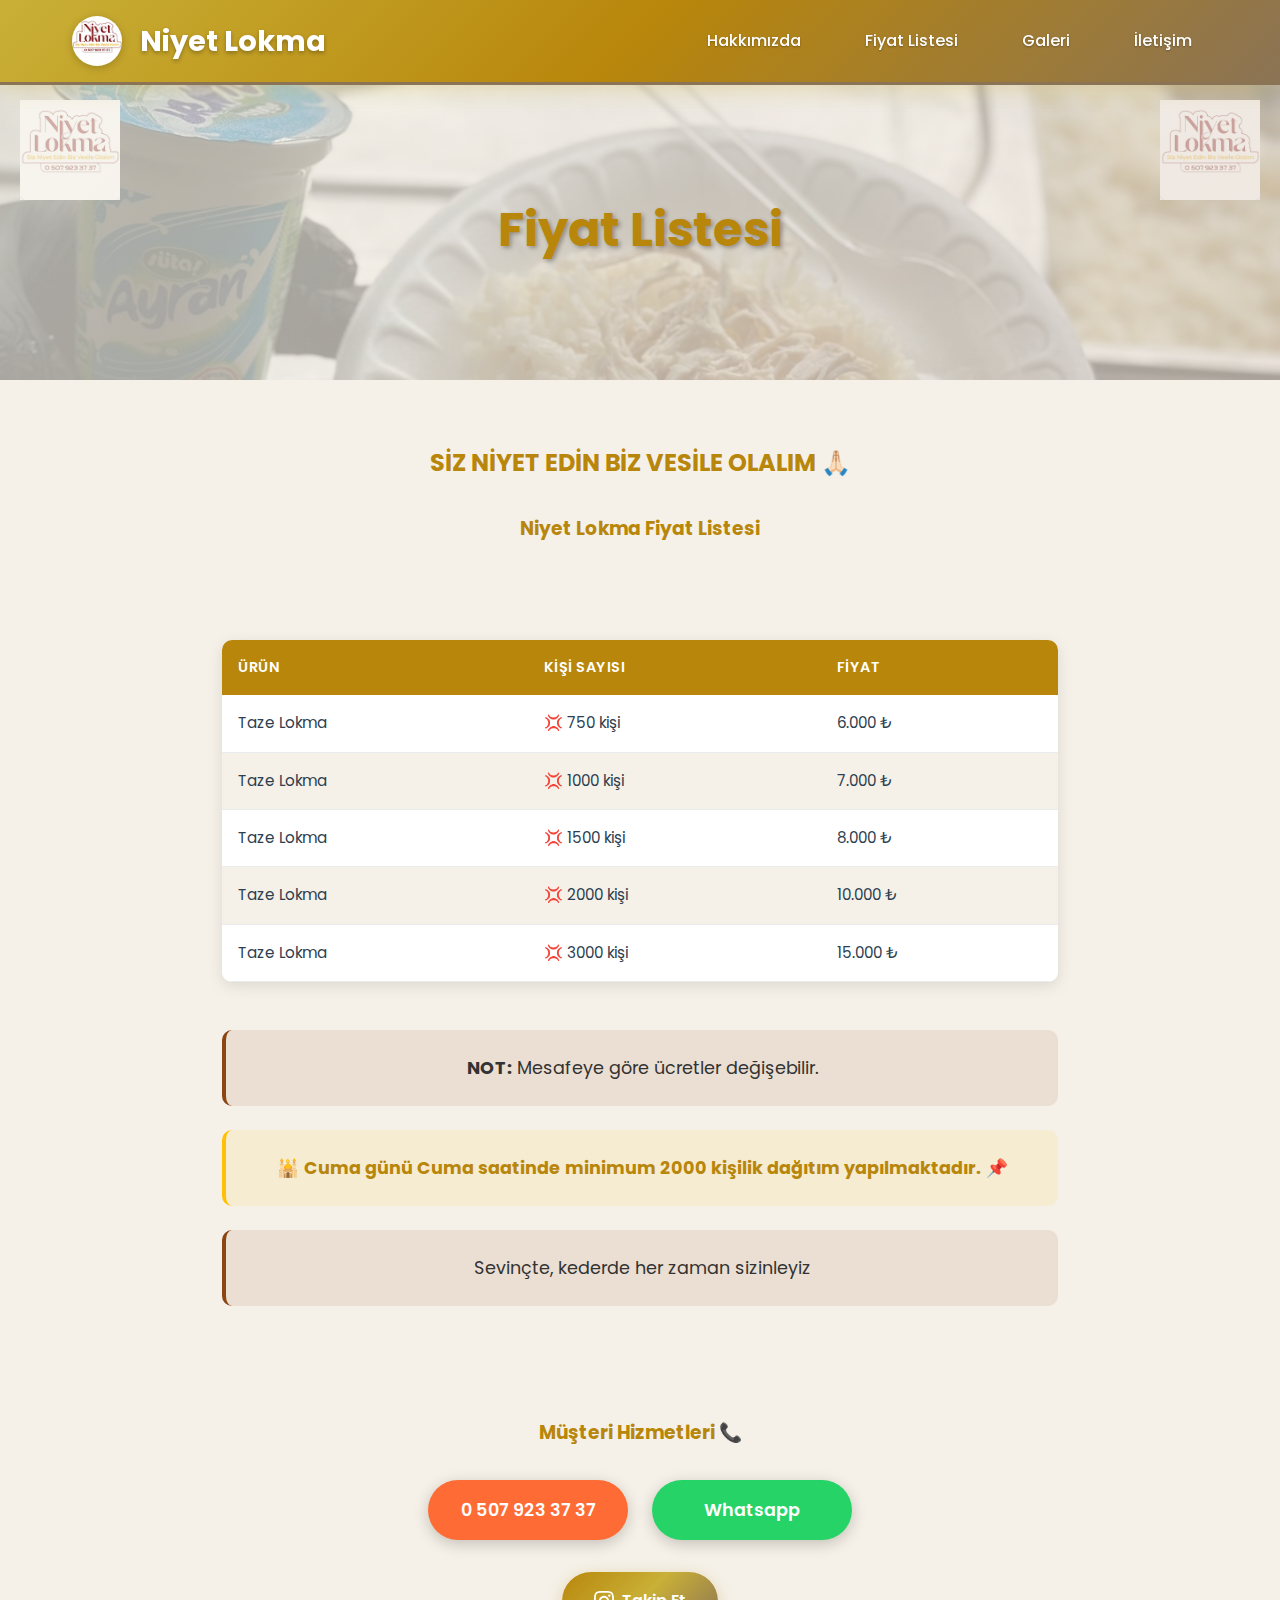
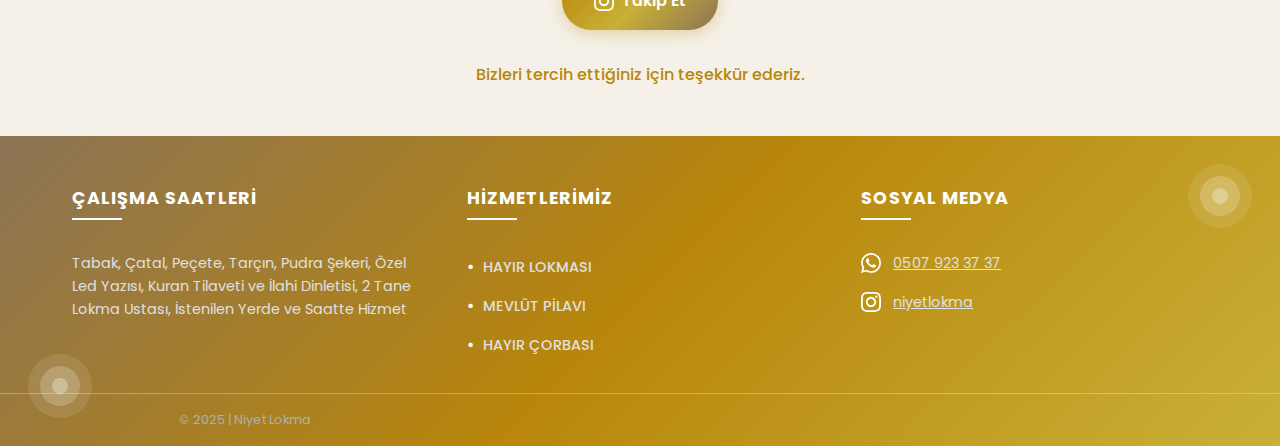
<file: fiyat-listesi.html>
<!DOCTYPE html>
<html lang="tr">
<head>
    <meta charset="UTF-8">
    <meta name="viewport" content="width=device-width, initial-scale=1.0">
    <title>Fiyat Listesi - Niyet Lokma</title>
    <link rel="preconnect" href="https://fonts.googleapis.com">
    <link rel="preconnect" href="https://fonts.gstatic.com" crossorigin>
    <link href="https://fonts.googleapis.com/css2?family=Poppins:wght@300;400;500;600;700&display=swap" rel="stylesheet">
    <link rel="stylesheet" href="styles.css">
</head>
<body>
    <!-- Sticky Navbar -->
    <nav class="navbar">
        <div class="nav-container">
            <div class="nav-brand">
                <a href="index.html">
                    <img src="images/niyet1.png" alt="Niyet Lokma Logo" class="nav-logo">
                    Niyet Lokma
                </a>
            </div>
            <div class="nav-menu" id="nav-menu">
                <a href="hakkimizda.html" class="nav-link">Hakkımızda</a>
                <a href="fiyat-listesi.html" class="nav-link">Fiyat Listesi</a>
                <a href="galeri.html" class="nav-link">Galeri</a>
                <a href="iletisim.html" class="nav-link">İletişim</a>
            </div>
            <div class="hamburger" id="hamburger">
                <span></span>
                <span></span>
                <span></span>
            </div>
        </div>
    </nav>

    <!-- Hero Section -->
    <section class="page-hero">
        <div class="page-hero-background fiyat-bg"></div>
        <div class="page-hero-content">
            <h1 class="page-hero-title">Fiyat Listesi</h1>
        </div>
    </section>

    <!-- Content Section -->
    <section class="content-section">
        <div class="content-container">
            <div class="content-text">
                <h2 style="text-align: center; color: #B8860B; margin-bottom: 2rem;">SİZ NİYET EDİN BİZ VESİLE OLALIM 🙏🏻</h2>
                
                <h3 style="text-align: center; color: #B8860B; margin-bottom: 1rem;">Niyet Lokma Fiyat Listesi</h3>
            </div>
        </div>
    </section>

    <!-- Pricing Tables Section -->
    <section class="pricing-section">
        <div class="pricing-container">
            <!-- Main Pricing Table -->
            <div class="pricing-table-wrapper">
                <div class="table-container">
                    <table class="pricing-table main-table">
                        <thead>
                            <tr>
                                <th>Ürün</th>
                                <th>Kişi Sayısı</th>
                                <th>Fiyat</th>
                            </tr>
                        </thead>
                        <tbody>
                            <tr>
                                <td>Taze Lokma</td>
                                <td>💢 750 kişi</td>
                                <td>6.000 ₺</td>
                            </tr>
                            <tr>
                                <td>Taze Lokma</td>
                                <td>💢 1000 kişi</td>
                                <td>7.000 ₺</td>
                            </tr>
                            <tr>
                                <td>Taze Lokma</td>
                                <td>💢 1500 kişi</td>
                                <td>8.000 ₺</td>
                            </tr>
                            <tr>
                                <td>Taze Lokma</td>
                                <td>💢 2000 kişi</td>
                                <td>10.000 ₺</td>
                            </tr>
                            <tr>
                                <td>Taze Lokma</td>
                                <td>💢 3000 kişi</td>
                                <td>15.000 ₺</td>
                            </tr>
                        </tbody>
                    </table>
                </div>
            </div>

            <!-- Important Notes -->
            <div class="pricing-notes">
                <div class="note-item">
                    <p><strong>NOT:</strong> Mesafeye göre ücretler değişebilir.</p>
                </div>
                
                <div class="note-item cuma-note">
                    <p>🕌 <strong>Cuma günü Cuma saatinde minimum 2000 kişilik dağıtım yapılmaktadır.</strong> 📌</p>
                </div>
                
                <div class="note-item">
                    <p>Sevinçte, kederde her zaman sizinleyiz</p>
                </div>
            </div>
        </div>
    </section>

    <!-- CTA Section -->
    <section class="cta-section">
        <div class="cta-container">
            <div class="cta-content">
                <h3 style="color: #B8860B; text-align: center; margin-bottom: 2rem;">Müşteri Hizmetleri 📞</h3>
                
                <div class="cta-buttons">
                    <a href="tel:+905079233737" class="btn btn-phone">
                        <span class="btn-text">0 507 923 37 37</span>
                    </a>
                    <a href="https://wa.me/905079233737" class="btn btn-whatsapp">
                        <span class="btn-text">Whatsapp</span>
                    </a>
                </div>
                
                <div class="social-links">
                    <a href="https://www.instagram.com/niyetlokma/" target="_blank" class="instagram-btn">
                        <svg width="20" height="20" viewBox="0 0 24 24" fill="currentColor">
                            <path d="M12 2.163c3.204 0 3.584.012 4.85.07 3.252.148 4.771 1.691 4.919 4.919.058 1.265.069 1.645.069 4.849 0 3.205-.012 3.584-.069 4.849-.149 3.225-1.664 4.771-4.919 4.919-1.266.058-1.644.07-4.85.07-3.204 0-3.584-.012-4.849-.07-3.26-.149-4.771-1.699-4.919-4.92-.058-1.265-.07-1.644-.07-4.849 0-3.204.013-3.583.07-4.849.149-3.227 1.664-4.771 4.919-4.919 1.266-.057 1.645-.069 4.849-.069zm0-2.163c-3.259 0-3.667.014-4.947.072-4.358.2-6.78 2.618-6.98 6.98-.059 1.281-.073 1.689-.073 4.948 0 3.259.014 3.668.072 4.948.2 4.358 2.618 6.78 6.98 6.98 1.281.058 1.689.072 4.948.072 3.259 0 3.668-.014 4.948-.072 4.354-.2 6.782-2.618 6.979-6.98.059-1.28.073-1.689.073-4.948 0-3.259-.014-3.667-.072-4.947-.196-4.354-2.617-6.78-6.979-6.98-1.281-.059-1.69-.073-4.949-.073zm0 5.838c-3.403 0-6.162 2.759-6.162 6.162s2.759 6.163 6.162 6.163 6.162-2.759 6.162-6.163c0-3.403-2.759-6.162-6.162-6.162zm0 10.162c-2.209 0-4-1.79-4-4 0-2.209 1.791-4 4-4s4 1.791 4 4c0 2.21-1.791 4-4 4zm6.406-11.845c-.796 0-1.441.645-1.441 1.44s.645 1.44 1.441 1.44c.795 0 1.439-.645 1.439-1.44s-.644-1.44-1.439-1.44z"/>
                        </svg>
                        <span>Takip Et</span>
                    </a>
                </div>
                
                <p style="text-align: center; margin-top: 2rem; color: #B8860B; font-weight: 500;">
                    Bizleri tercih ettiğiniz için teşekkür ederiz.
                </p>
            </div>
        </div>
    </section>

    <!-- Footer -->
    <footer class="footer">
        <div class="footer-container">
            <!-- Sol Sütun: Çalışma Saatleri -->
            <div class="footer-column">
                <h3 class="footer-title">ÇALIŞMA SAATLERİ</h3>
                <p class="footer-text">
                    Tabak, Çatal, Peçete, Tarçın, Pudra Şekeri, Özel Led Yazısı, Kuran Tilaveti ve İlahi Dinletisi, 2 Tane Lokma Ustası, İstenilen Yerde ve Saatte Hizmet
                </p>
            </div>
            
            <!-- Orta Sütun: Hizmetlerimiz -->
            <div class="footer-column">
                <h3 class="footer-title">HİZMETLERİMİZ</h3>
                <ul class="footer-services">
                    <li>HAYIR LOKMASI</li>
                    <li>MEVLÜT PİLAVI</li>
                    <li>HAYIR ÇORBASI</li>
                </ul>
            </div>
            
            <!-- Sağ Sütun: Sosyal Medya -->
            <div class="footer-column">
                <h3 class="footer-title">SOSYAL MEDYA</h3>
                <div class="social-contact">
                    <a href="https://wa.me/905079233737" target="_blank" class="social-item">
                        <svg width="20" height="20" viewBox="0 0 24 24" fill="currentColor">
                            <path d="M17.472 14.382c-.297-.149-1.758-.867-2.03-.967-.273-.099-.471-.148-.67.15-.197.297-.767.966-.94 1.164-.173.199-.347.223-.644.075-.297-.15-1.255-.463-2.39-1.475-.883-.788-1.48-1.761-1.653-2.059-.173-.297-.018-.458.13-.606.134-.133.298-.347.446-.52.149-.174.198-.298.298-.497.099-.198.05-.371-.025-.52-.075-.149-.669-1.612-.916-2.207-.242-.579-.487-.5-.669-.51-.173-.008-.371-.01-.57-.01-.198 0-.52.074-.792.372-.272.297-1.04 1.016-1.04 2.479 0 1.462 1.065 2.875 1.213 3.074.149.198 2.096 3.2 5.077 4.487.709.306 1.262.489 1.694.625.712.227 1.36.195 1.871.118.571-.085 1.758-.719 2.006-1.413.248-.694.248-1.289.173-1.413-.074-.124-.272-.198-.57-.347m-5.421 7.403h-.004a9.87 9.87 0 01-5.031-1.378l-.361-.214-3.741.982.998-3.648-.235-.374a9.86 9.86 0 01-1.51-5.26c.001-5.45 4.436-9.884 9.888-9.884 2.64 0 5.122 1.03 6.988 2.898a9.825 9.825 0 012.893 6.994c-.003 5.45-4.437 9.884-9.885 9.884m8.413-18.297A11.815 11.815 0 0012.05 0C5.495 0 .16 5.335.157 11.892c0 2.096.547 4.142 1.588 5.945L.057 24l6.305-1.654a11.882 11.882 0 005.683 1.448h.005c6.554 0 11.89-5.335 11.893-11.893A11.821 11.821 0 0020.885 3.488"/>
                        </svg>
                        <span>0507 923 37 37</span>
                    </a>
                    <a href="https://www.instagram.com/niyetlokma/" target="_blank" class="social-item">
                        <svg width="20" height="20" viewBox="0 0 24 24" fill="currentColor">
                            <path d="M12 2.163c3.204 0 3.584.012 4.85.07 3.252.148 4.771 1.691 4.919 4.919.058 1.265.069 1.645.069 4.849 0 3.205-.012 3.584-.069 4.849-.149 3.225-1.664 4.771-4.919 4.919-1.266.058-1.644.07-4.85.07-3.204 0-3.584-.012-4.849-.07-3.26-.149-4.771-1.699-4.919-4.92-.058-1.265-.07-1.644-.07-4.849 0-3.204.013-3.583.07-4.849.149-3.227 1.664-4.771 4.919-4.919 1.266-.057 1.645-.069 4.849-.069zm0-2.163c-3.259 0-3.667.014-4.947.072-4.358.2-6.78 2.618-6.98 6.98-.059 1.281-.073 1.689-.073 4.948 0 3.259.014 3.668.072 4.948.2 4.358 2.618 6.78 6.98 6.98 1.281.058 1.689.072 4.948.072 3.259 0 3.668-.014 4.948-.072 4.354-.2 6.782-2.618 6.979-6.98.059-1.28.073-1.689.073-4.948 0-3.259-.014-3.667-.072-4.947-.196-4.354-2.617-6.78-6.979-6.98-1.281-.059-1.69-.073-4.949-.073zm0 5.838c-3.403 0-6.162 2.759-6.162 6.162s2.759 6.163 6.162 6.163 6.162-2.759 6.162-6.163c0-3.403-2.759-6.162-6.162-6.162zm0 10.162c-2.209 0-4-1.79-4-4 0-2.209 1.791-4 4-4s4 1.791 4 4c0 2.21-1.791 4-4 4zm6.406-11.845c-.796 0-1.441.645-1.441 1.44s.645 1.44 1.441 1.44c.795 0 1.439-.645 1.439-1.44s-.644-1.44-1.439-1.44z"/>
                        </svg>
                        <span>niyetlokma</span>
                    </a>
                </div>
            </div>
        </div>
        
        <!-- Alt Kısım: Copyright -->
        <div class="footer-bottom">
            <div class="footer-container">
                <p class="copyright">© 2025 | Niyet Lokma</p>
            </div>
        </div>
        
        <!-- Dekoratif Lokma Resimleri -->
        <div class="footer-decoration">
            <div class="lokma-decoration lokma-left"></div>
            <div class="lokma-decoration lokma-right"></div>
        </div>
    </footer>

    <script src="config.js"></script>
    <script src="main.js"></script>
</body>
</html>
</file>
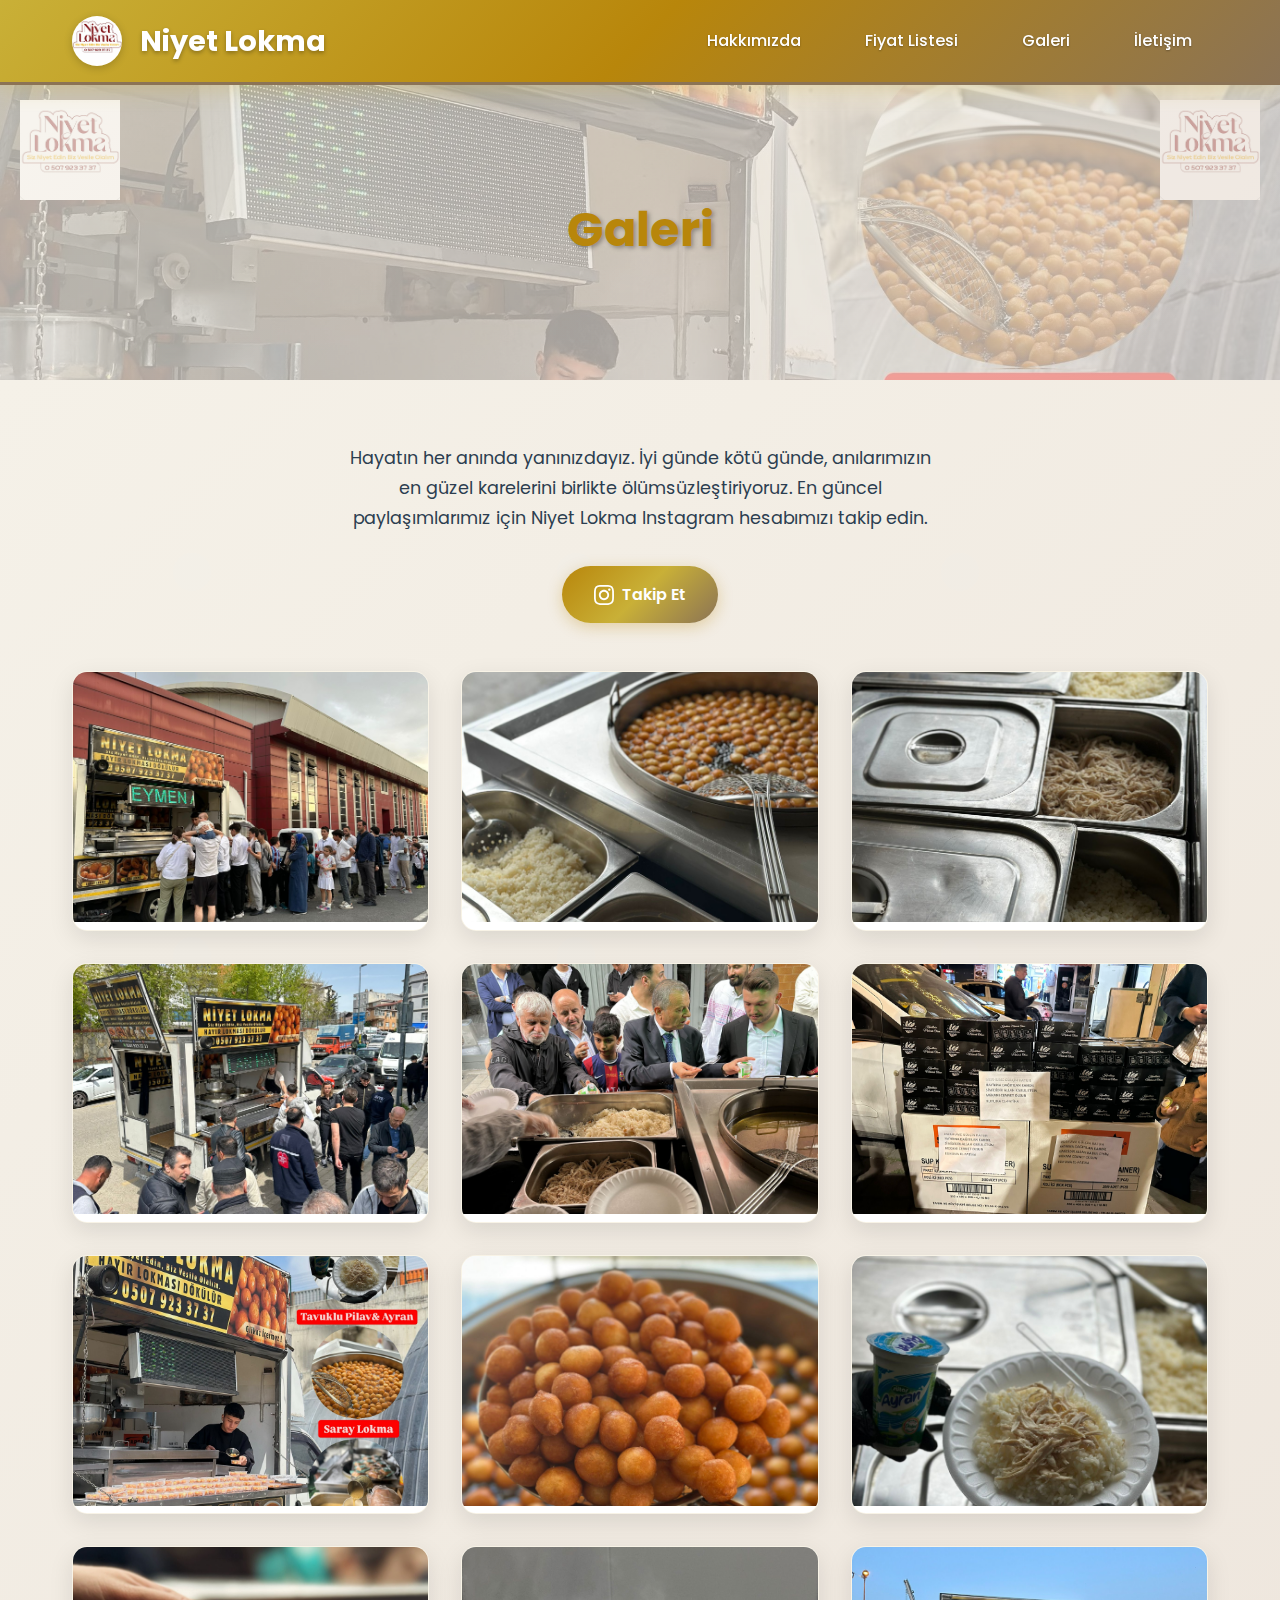
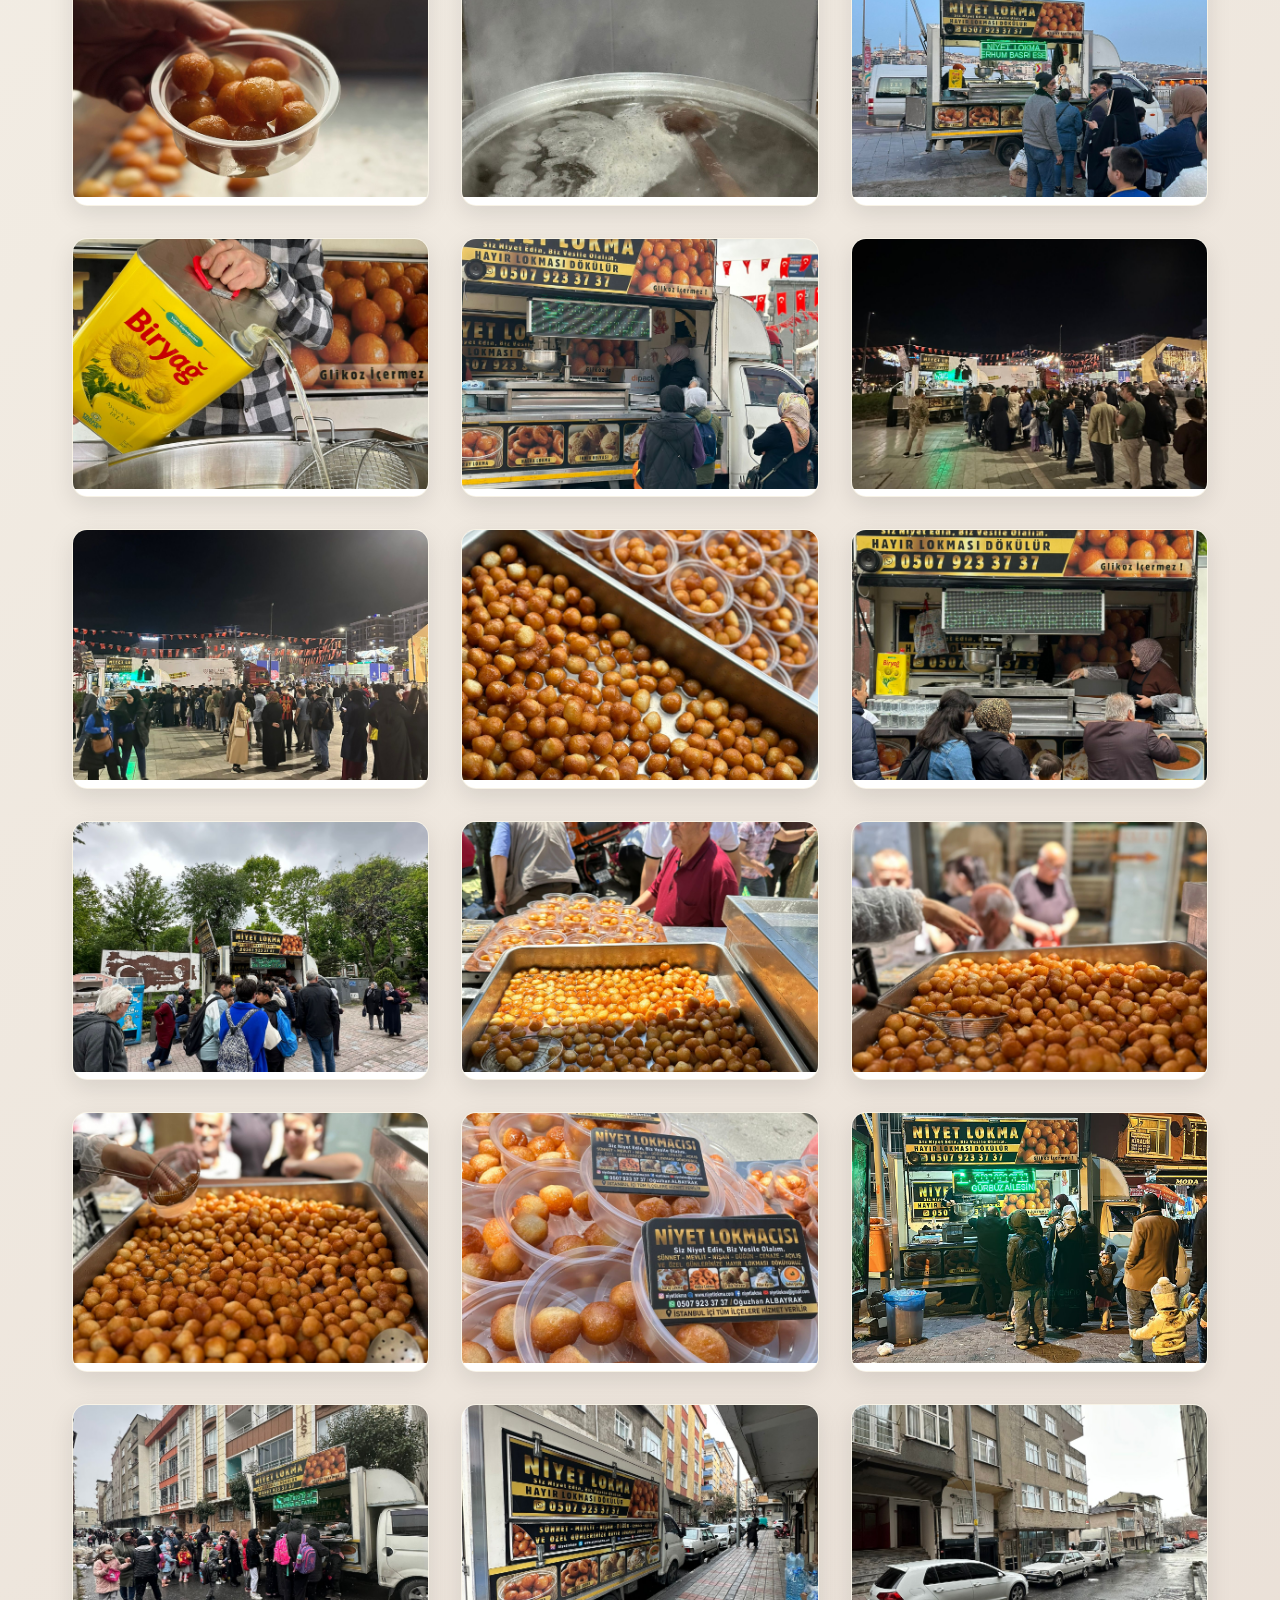
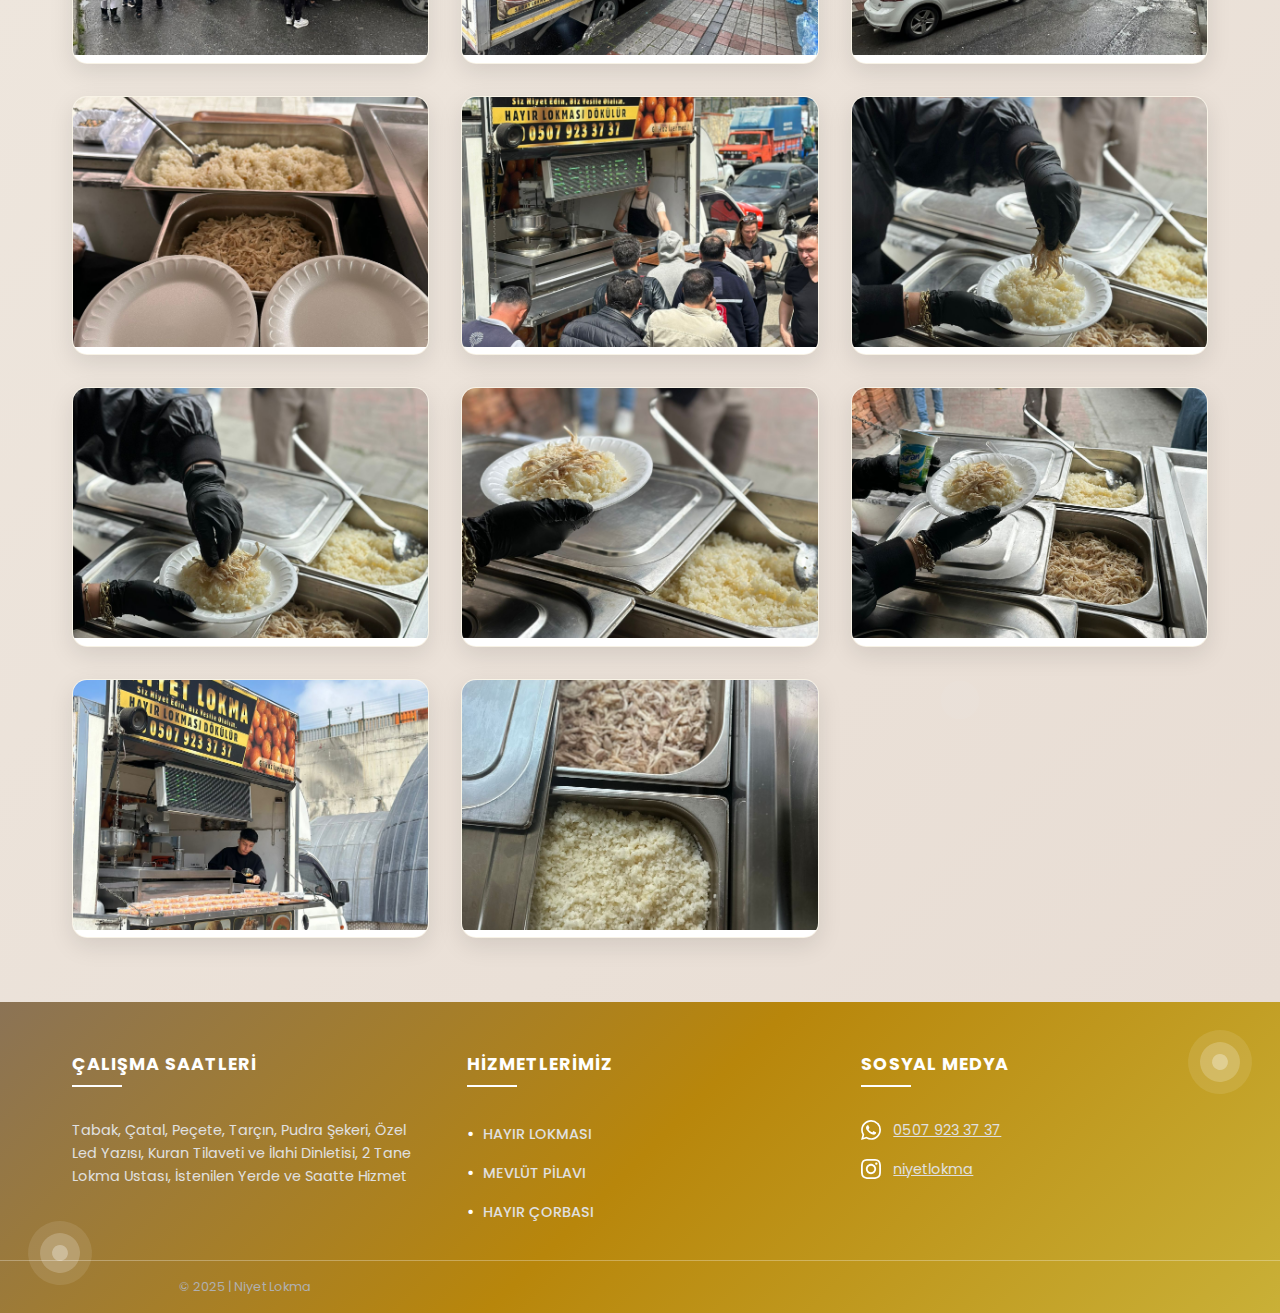
<file: galeri.html>
<!DOCTYPE html>
<html lang="tr">
<head>
    <meta charset="UTF-8">
    <meta name="viewport" content="width=device-width, initial-scale=1.0">
    <title>Galeri - Niyet Lokma</title>
    <link rel="preconnect" href="https://fonts.googleapis.com">
    <link rel="preconnect" href="https://fonts.gstatic.com" crossorigin>
    <link href="https://fonts.googleapis.com/css2?family=Poppins:wght@300;400;500;600;700&display=swap" rel="stylesheet">
    <link rel="stylesheet" href="styles.css">
</head>
<body>
    <!-- Sticky Navbar -->
    <nav class="navbar">
        <div class="nav-container">
            <div class="nav-brand">
                <a href="index.html">
                    <img src="images/niyet1.png" alt="Niyet Lokma Logo" class="nav-logo">
                    Niyet Lokma
                </a>
            </div>
            <div class="nav-menu" id="nav-menu">
                <a href="hakkimizda.html" class="nav-link">Hakkımızda</a>
                <a href="fiyat-listesi.html" class="nav-link">Fiyat Listesi</a>
                <a href="galeri.html" class="nav-link">Galeri</a>
                <a href="iletisim.html" class="nav-link">İletişim</a>
            </div>
            <div class="hamburger" id="hamburger">
                <span></span>
                <span></span>
                <span></span>
            </div>
        </div>
    </nav>

    <!-- Page Hero Section -->
    <section class="page-hero">
        <div class="page-hero-background galeri-bg"></div>
        <div class="page-hero-content">
            <h1 class="page-hero-title">Galeri</h1>
        </div>
    </section>

    <!-- Gallery Section -->
    <section class="gallery-section">
        <div class="gallery-container">
            <div class="gallery-intro">
                <p class="gallery-description">
                    Hayatın her anında yanınızdayız. İyi günde kötü günde, anılarımızın en güzel karelerini birlikte ölümsüzleştiriyoruz. En güncel paylaşımlarımız için Niyet Lokma Instagram hesabımızı takip edin.
                </p>
                <a href="https://www.instagram.com/niyetlokma/" target="_blank" class="instagram-btn">
                    <svg width="20" height="20" viewBox="0 0 24 24" fill="currentColor">
                        <path d="M12 2.163c3.204 0 3.584.012 4.85.07 3.252.148 4.771 1.691 4.919 4.919.058 1.265.069 1.645.069 4.849 0 3.205-.012 3.584-.069 4.849-.149 3.225-1.664 4.771-4.919 4.919-1.266.058-1.644.07-4.85.07-3.204 0-3.584-.012-4.849-.07-3.26-.149-4.771-1.699-4.919-4.92-.058-1.265-.07-1.644-.07-4.849 0-3.204.013-3.583.07-4.849.149-3.227 1.664-4.771 4.919-4.919 1.266-.057 1.645-.069 4.849-.069zm0-2.163c-3.259 0-3.667.014-4.947.072-4.358.2-6.78 2.618-6.98 6.98-.059 1.281-.073 1.689-.073 4.948 0 3.259.014 3.668.072 4.948.2 4.358 2.618 6.78 6.98 6.98 1.281.058 1.689.072 4.948.072 3.259 0 3.668-.014 4.948-.072 4.354-.2 6.782-2.618 6.979-6.98.059-1.28.073-1.689.073-4.948 0-3.259-.014-3.667-.072-4.947-.196-4.354-2.617-6.78-6.979-6.98-1.281-.059-1.69-.073-4.949-.073zm0 5.838c-3.403 0-6.162 2.759-6.162 6.162s2.759 6.163 6.162 6.163 6.162-2.759 6.162-6.163c0-3.403-2.759-6.162-6.162-6.162zm0 10.162c-2.209 0-4-1.79-4-4 0-2.209 1.791-4 4-4s4 1.791 4 4c0 2.21-1.791 4-4 4zm6.406-11.845c-.796 0-1.441.645-1.441 1.44s.645 1.44 1.441 1.44c.795 0 1.439-.645 1.439-1.44s-.644-1.44-1.439-1.44z"/>
                    </svg>
                    <span>Takip Et</span>
                </a>
            </div>

            <div class="gallery-grid">
                <div class="gallery-item">
                    <img src="images/aa1.jpg" alt="Niyet Lokma" class="gallery-image">
                    <div class="gallery-overlay">
                        <div class="gallery-info">
                            <h3>Hayır Lokması</h3>
                            <p>Taze ve lezzetli lokmalarımız</p>
                        </div>
                    </div>
                </div>

                <div class="gallery-item">
                    <img src="images/IMG-20250823-WA0035.jpg" alt="Niyet Lokma" class="gallery-image">
                    <div class="gallery-overlay">
                        <div class="gallery-info">
                            <h3>Hizmetlerimiz</h3>
                            <p>Kaliteli hizmet anlayışımız</p>
                        </div>
                    </div>
                </div>

                <div class="gallery-item">
                    <img src="images/IMG-20250823-WA0037.jpg" alt="Niyet Lokma" class="gallery-image">
                    <div class="gallery-overlay">
                        <div class="gallery-info">
                            <h3>Üretim</h3>
                            <p>Hijyenik koşullarda üretim</p>
                        </div>
                    </div>
                </div>

                <div class="gallery-item">
                    <img src="images/IMG-20250823-WA0038.jpg" alt="Niyet Lokma" class="gallery-image">
                    <div class="gallery-overlay">
                        <div class="gallery-info">
                            <h3>Müşteri Memnuniyeti</h3>
                            <p>45 yıllık tecrübemiz</p>
                        </div>
                    </div>
                </div>

                <div class="gallery-item">
                    <img src="images/IMG-20250823-WA0039.jpg" alt="Niyet Lokma" class="gallery-image">
                    <div class="gallery-overlay">
                        <div class="gallery-info">
                            <h3>Kalite</h3>
                            <p>ISO sertifikalarımızla kalite</p>
                        </div>
                    </div>
                </div>

                <div class="gallery-item">
                    <img src="images/IMG-20250823-WA0040.jpg" alt="Niyet Lokma" class="gallery-image">
                    <div class="gallery-overlay">
                        <div class="gallery-info">
                            <h3>Dağıtım</h3>
                            <p>İstanbul genelinde hizmet</p>
                        </div>
                    </div>
                </div>

                <div class="gallery-item">
                    <img src="images/lokma.jpg" alt="Niyet Lokma" class="gallery-image">
                    <div class="gallery-overlay">
                        <div class="gallery-info">
                            <h3>Geleneksel Lezzet</h3>
                            <p>Geleneksel tariflerimiz</p>
                        </div>
                    </div>
                </div>

                <div class="gallery-item">
                    <img src="images/lokmaaa.jpg" alt="Niyet Lokma" class="gallery-image">
                    <div class="gallery-overlay">
                        <div class="gallery-info">
                            <h3>Hayır İşleri</h3>
                            <p>Hayır amaçlı dağıtımlar</p>
                        </div>
                    </div>
                </div>

                <div class="gallery-item">
                    <img src="images/tavukpilavvv.jpg" alt="Niyet Lokma" class="gallery-image">
                    <div class="gallery-overlay">
                        <div class="gallery-info">
                            <h3>Mevlüt Pilavı</h3>
                            <p>Özel günlerin lezzeti</p>
                        </div>
                    </div>
                </div>

                <div class="gallery-item">
                    <img src="images/IMG-20250916-WA0044.jpg" alt="Niyet Lokma" class="gallery-image">
                    <div class="gallery-overlay">
                        <div class="gallery-info">
                            <h3>Hizmet Kalitemiz</h3>
                            <p>Profesyonel ekibimizle</p>
                        </div>
                    </div>
                </div>

                <div class="gallery-item">
                    <img src="images/IMG-20250916-WA0045.jpg" alt="Niyet Lokma" class="gallery-image">
                    <div class="gallery-overlay">
                        <div class="gallery-info">
                            <h3>Lezzetli Lokmalar</h3>
                            <p>Taze ve sıcak servis</p>
                        </div>
                    </div>
                </div>

                <div class="gallery-item">
                    <img src="images/IMG-20250916-WA0054.jpg" alt="Niyet Lokma" class="gallery-image">
                    <div class="gallery-overlay">
                        <div class="gallery-info">
                            <h3>Hijyenik Üretim</h3>
                            <p>En yüksek hijyen standartları</p>
                        </div>
                    </div>
                </div>

                <div class="gallery-item">
                    <img src="images/IMG-20250916-WA0055.jpg" alt="Niyet Lokma" class="gallery-image">
                    <div class="gallery-overlay">
                        <div class="gallery-info">
                            <h3>Müşteri Memnuniyeti</h3>
                            <p>Mutlu müşterilerimiz</p>
                        </div>
                    </div>
                </div>

                <div class="gallery-item">
                    <img src="images/IMG-20250916-WA0056.jpg" alt="Niyet Lokma" class="gallery-image">
                    <div class="gallery-overlay">
                        <div class="gallery-info">
                            <h3>Kaliteli Hizmet</h3>
                            <p>45 yıllık deneyim</p>
                        </div>
                    </div>
                </div>

                <div class="gallery-item">
                    <img src="images/IMG-20250916-WA0059.jpg" alt="Niyet Lokma" class="gallery-image">
                    <div class="gallery-overlay">
                        <div class="gallery-info">
                            <h3>Dağıtım Hizmetleri</h3>
                            <p>İstanbul'un her noktasında</p>
                        </div>
                    </div>
                </div>

                <div class="gallery-item">
                    <img src="images/IMG-20250916-WA0061.jpg" alt="Niyet Lokma" class="gallery-image">
                    <div class="gallery-overlay">
                        <div class="gallery-info">
                            <h3>Geleneksel Lezzet</h3>
                            <p>Nesilden nesile aktarılan tarifler</p>
                        </div>
                    </div>
                </div>

                <div class="gallery-item">
                    <img src="images/IMG-20250916-WA0064.jpg" alt="Niyet Lokma" class="gallery-image">
                    <div class="gallery-overlay">
                        <div class="gallery-info">
                            <h3>Özel Etkinlikler</h3>
                            <p>Her türlü etkinlik için</p>
                        </div>
                    </div>
                </div>

                <div class="gallery-item">
                    <img src="images/IMG-20250916-WA0065.jpg" alt="Niyet Lokma" class="gallery-image">
                    <div class="gallery-overlay">
                        <div class="gallery-info">
                            <h3>Hayır İşleri</h3>
                            <p>Hayır amaçlı dağıtımlar</p>
                        </div>
                    </div>
                </div>

                <div class="gallery-item">
                    <img src="images/IMG-20250916-WA0066.jpg" alt="Niyet Lokma" class="gallery-image">
                    <div class="gallery-overlay">
                        <div class="gallery-info">
                            <h3>Mobil Hizmet</h3>
                            <p>Özel donanımlı araçlarımız</p>
                        </div>
                    </div>
                </div>

                <div class="gallery-item">
                    <img src="images/IMG-20250916-WA0067.jpg" alt="Niyet Lokma" class="gallery-image">
                    <div class="gallery-overlay">
                        <div class="gallery-info">
                            <h3>Profesyonel Ekip</h3>
                            <p>Deneyimli personelimiz</p>
                        </div>
                    </div>
                </div>

                <div class="gallery-item">
                    <img src="images/IMG-20250916-WA0069.jpg" alt="Niyet Lokma" class="gallery-image">
                    <div class="gallery-overlay">
                        <div class="gallery-info">
                            <h3>Taze Ürünler</h3>
                            <p>Günlük taze üretim</p>
                        </div>
                    </div>
                </div>

                <div class="gallery-item">
                    <img src="images/IMG-20250916-WA0070.jpg" alt="Niyet Lokma" class="gallery-image">
                    <div class="gallery-overlay">
                        <div class="gallery-info">
                            <h3>Müşteri Odaklı</h3>
                            <p>Müşteri memnuniyeti önceliğimiz</p>
                        </div>
                    </div>
                </div>

                <div class="gallery-item">
                    <img src="images/IMG-20250916-WA0071.jpg" alt="Niyet Lokma" class="gallery-image">
                    <div class="gallery-overlay">
                        <div class="gallery-info">
                            <h3>Kalite Standartları</h3>
                            <p>En yüksek kalite kontrolü</p>
                        </div>
                    </div>
                </div>

                <div class="gallery-item">
                    <img src="images/IMG-20250916-WA0091.jpg" alt="Niyet Lokma" class="gallery-image">
                    <div class="gallery-overlay">
                        <div class="gallery-info">
                            <h3>Hizmet Çeşitliliği</h3>
                            <p>Geniş hizmet yelpazesi</p>
                        </div>
                    </div>
                </div>

                <div class="gallery-item">
                    <img src="images/IMG-20250916-WA0096.jpg" alt="Niyet Lokma" class="gallery-image">
                    <div class="gallery-overlay">
                        <div class="gallery-info">
                            <h3>Güvenilir Hizmet</h3>
                            <p>Güvenilir ve kaliteli</p>
                        </div>
                    </div>
                </div>

                <div class="gallery-item">
                    <img src="images/IMG-20250916-WA0097.jpg" alt="Niyet Lokma" class="gallery-image">
                    <div class="gallery-overlay">
                        <div class="gallery-info">
                            <h3>Özel Günler</h3>
                            <p>Özel günlerin vazgeçilmezi</p>
                        </div>
                    </div>
                </div>

                <div class="gallery-item">
                    <img src="images/IMG-20250916-WA0098.jpg" alt="Niyet Lokma" class="gallery-image">
                    <div class="gallery-overlay">
                        <div class="gallery-info">
                            <h3>Lezzet Garantisi</h3>
                            <p>Lezzet garantili ürünler</p>
                        </div>
                    </div>
                </div>

                <div class="gallery-item">
                    <img src="images/IMG-20250916-WA0099.jpg" alt="Niyet Lokma" class="gallery-image">
                    <div class="gallery-overlay">
                        <div class="gallery-info">
                            <h3>Hijyen Odaklı</h3>
                            <p>Hijyen odaklı üretim</p>
                        </div>
                    </div>
                </div>

                <div class="gallery-item">
                    <img src="images/IMG-20250916-WA0100.jpg" alt="Niyet Lokma" class="gallery-image">
                    <div class="gallery-overlay">
                        <div class="gallery-info">
                            <h3>Müşteri Hizmetleri</h3>
                            <p>7/24 müşteri desteği</p>
                        </div>
                    </div>
                </div>

                <div class="gallery-item">
                    <img src="images/IMG-20250916-WA0102.jpg" alt="Niyet Lokma" class="gallery-image">
                    <div class="gallery-overlay">
                        <div class="gallery-info">
                            <h3>Modern Ekipmanlar</h3>
                            <p>Son teknoloji ekipmanlar</p>
                        </div>
                    </div>
                </div>

                <div class="gallery-item">
                    <img src="images/IMG-20250916-WA0103.jpg" alt="Niyet Lokma" class="gallery-image">
                    <div class="gallery-overlay">
                        <div class="gallery-info">
                            <h3>Kaliteli Malzemeler</h3>
                            <p>En kaliteli malzemeler</p>
                        </div>
                    </div>
                </div>

                <div class="gallery-item">
                    <img src="images/IMG-20250916-WA0104.jpg" alt="Niyet Lokma" class="gallery-image">
                    <div class="gallery-overlay">
                        <div class="gallery-info">
                            <h3>Hızlı Servis</h3>
                            <p>Hızlı ve güvenilir servis</p>
                        </div>
                    </div>
                </div>

                <div class="gallery-item">
                    <img src="images/IMG-20250916-WA0106.jpg" alt="Niyet Lokma" class="gallery-image">
                    <div class="gallery-overlay">
                        <div class="gallery-info">
                            <h3>Deneyimli Ustalar</h3>
                            <p>Usta ellerden çıkan lezzet</p>
                        </div>
                    </div>
                </div>

                <div class="gallery-item">
                    <img src="images/IMG-20250916-WA0107.jpg" alt="Niyet Lokma" class="gallery-image">
                    <div class="gallery-overlay">
                        <div class="gallery-info">
                            <h3>Müşteri Memnuniyeti</h3>
                            <p>%99 müşteri memnuniyeti</p>
                        </div>
                    </div>
                </div>

                <div class="gallery-item">
                    <img src="images/IMG-20250928-WA0024.jpg" alt="Niyet Lokma" class="gallery-image">
                    <div class="gallery-overlay">
                        <div class="gallery-info">
                            <h3>Güncel Çalışmalar</h3>
                            <p>En güncel hizmetlerimiz</p>
                        </div>
                    </div>
                </div>
            </div>
        </div>
    </section>

    <!-- Footer -->
    <footer class="footer">
        <div class="footer-container">
            <!-- Sol Sütun: Çalışma Saatleri -->
            <div class="footer-column">
                <h3 class="footer-title">ÇALIŞMA SAATLERİ</h3>
                <p class="footer-text">
                    Tabak, Çatal, Peçete, Tarçın, Pudra Şekeri, Özel Led Yazısı, Kuran Tilaveti ve İlahi Dinletisi, 2 Tane Lokma Ustası, İstenilen Yerde ve Saatte Hizmet
                </p>
            </div>
            
            <!-- Orta Sütun: Hizmetlerimiz -->
            <div class="footer-column">
                <h3 class="footer-title">HİZMETLERİMİZ</h3>
                <ul class="footer-services">
                    <li>HAYIR LOKMASI</li>
                    <li>MEVLÜT PİLAVI</li>
                    <li>HAYIR ÇORBASI</li>
                </ul>
            </div>
            
            <!-- Sağ Sütun: Sosyal Medya -->
            <div class="footer-column">
                <h3 class="footer-title">SOSYAL MEDYA</h3>
                <div class="social-contact">
                    <a href="https://wa.me/905079233737" target="_blank" class="social-item">
                        <svg width="20" height="20" viewBox="0 0 24 24" fill="currentColor">
                            <path d="M17.472 14.382c-.297-.149-1.758-.867-2.03-.967-.273-.099-.471-.148-.67.15-.197.297-.767.966-.94 1.164-.173.199-.347.223-.644.075-.297-.15-1.255-.463-2.39-1.475-.883-.788-1.48-1.761-1.653-2.059-.173-.297-.018-.458.13-.606.134-.133.298-.347.446-.52.149-.174.198-.298.298-.497.099-.198.05-.371-.025-.52-.075-.149-.669-1.612-.916-2.207-.242-.579-.487-.5-.669-.51-.173-.008-.371-.01-.57-.01-.198 0-.52.074-.792.372-.272.297-1.04 1.016-1.04 2.479 0 1.462 1.065 2.875 1.213 3.074.149.198 2.096 3.2 5.077 4.487.709.306 1.262.489 1.694.625.712.227 1.36.195 1.871.118.571-.085 1.758-.719 2.006-1.413.248-.694.248-1.289.173-1.413-.074-.124-.272-.198-.57-.347m-5.421 7.403h-.004a9.87 9.87 0 01-5.031-1.378l-.361-.214-3.741.982.998-3.648-.235-.374a9.86 9.86 0 01-1.51-5.26c.001-5.45 4.436-9.884 9.888-9.884 2.64 0 5.122 1.03 6.988 2.898a9.825 9.825 0 012.893 6.994c-.003 5.45-4.437 9.884-9.885 9.884m8.413-18.297A11.815 11.815 0 0012.05 0C5.495 0 .16 5.335.157 11.892c0 2.096.547 4.142 1.588 5.945L.057 24l6.305-1.654a11.882 11.882 0 005.683 1.448h.005c6.554 0 11.89-5.335 11.893-11.893A11.821 11.821 0 0020.885 3.488"/>
                        </svg>
                        <span>0507 923 37 37</span>
                    </a>
                    <a href="https://www.instagram.com/niyetlokma/" target="_blank" class="social-item">
                        <svg width="20" height="20" viewBox="0 0 24 24" fill="currentColor">
                            <path d="M12 2.163c3.204 0 3.584.012 4.85.07 3.252.148 4.771 1.691 4.919 4.919.058 1.265.069 1.645.069 4.849 0 3.205-.012 3.584-.069 4.849-.149 3.225-1.664 4.771-4.919 4.919-1.266.058-1.644.07-4.85.07-3.204 0-3.584-.012-4.849-.07-3.26-.149-4.771-1.699-4.919-4.92-.058-1.265-.07-1.644-.07-4.849 0-3.204.013-3.583.07-4.849.149-3.227 1.664-4.771 4.919-4.919 1.266-.057 1.645-.069 4.849-.069zm0-2.163c-3.259 0-3.667.014-4.947.072-4.358.2-6.78 2.618-6.98 6.98-.059 1.281-.073 1.689-.073 4.948 0 3.259.014 3.668.072 4.948.2 4.358 2.618 6.78 6.98 6.98 1.281.058 1.689.072 4.948.072 3.259 0 3.668-.014 4.948-.072 4.354-.2 6.782-2.618 6.979-6.98.059-1.28.073-1.689.073-4.948 0-3.259-.014-3.667-.072-4.947-.196-4.354-2.617-6.78-6.979-6.98-1.281-.059-1.69-.073-4.949-.073zm0 5.838c-3.403 0-6.162 2.759-6.162 6.162s2.759 6.163 6.162 6.163 6.162-2.759 6.162-6.163c0-3.403-2.759-6.162-6.162-6.162zm0 10.162c-2.209 0-4-1.79-4-4 0-2.209 1.791-4 4-4s4 1.791 4 4c0 2.21-1.791 4-4 4zm6.406-11.845c-.796 0-1.441.645-1.441 1.44s.645 1.44 1.441 1.44c.795 0 1.439-.645 1.439-1.44s-.644-1.44-1.439-1.44z"/>
                        </svg>
                        <span>niyetlokma</span>
                    </a>
                </div>
            </div>
        </div>
        
        <!-- Alt Kısım: Copyright -->
        <div class="footer-bottom">
            <div class="footer-container">
                <p class="copyright">© 2025 | Niyet Lokma</p>
            </div>
        </div>
        
        <!-- Dekoratif Lokma Resimleri -->
        <div class="footer-decoration">
            <div class="lokma-decoration lokma-left"></div>
            <div class="lokma-decoration lokma-right"></div>
        </div>
    </footer>

    <script src="config.js"></script>
    <script src="main.js"></script>
</body>
</html>
</file>
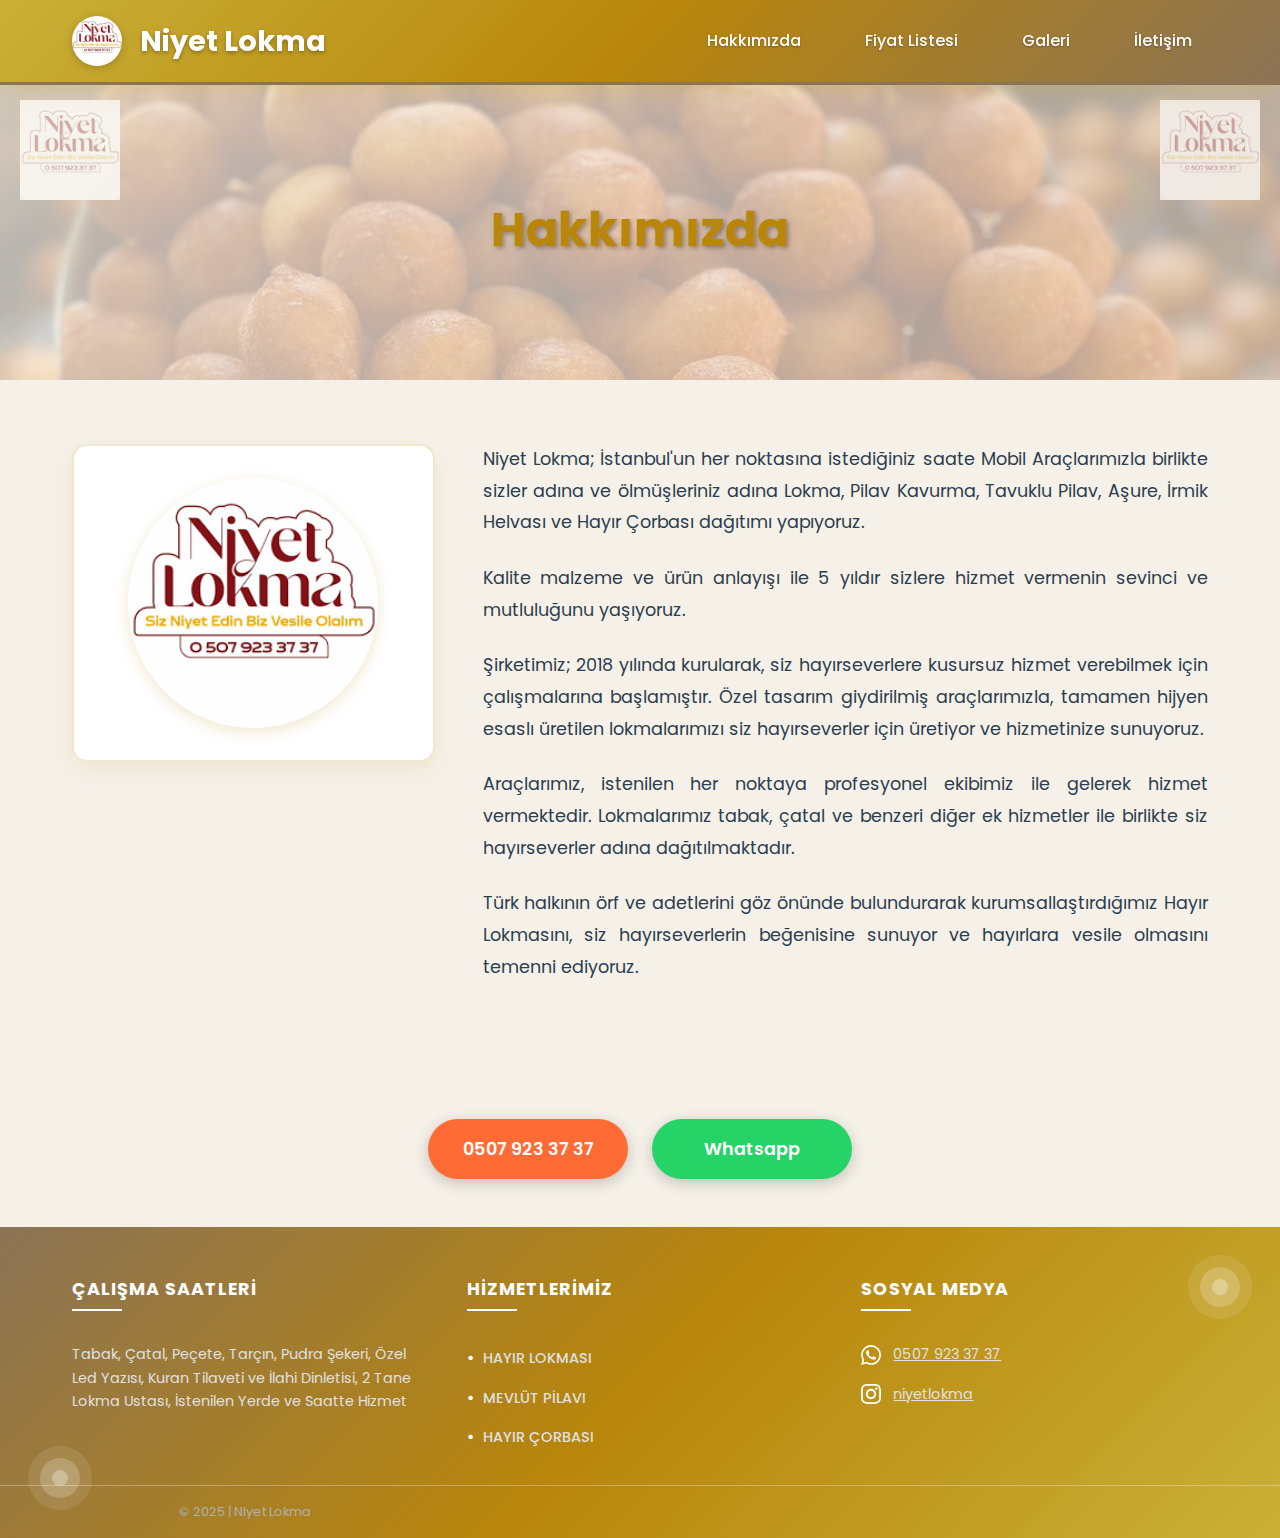
<file: hakkimizda.html>
<!DOCTYPE html>
<html lang="tr">
<head>
    <meta charset="UTF-8">
    <meta name="viewport" content="width=device-width, initial-scale=1.0">
    <title>Hakkımızda - Niyet Lokma</title>
    <link rel="preconnect" href="https://fonts.googleapis.com">
    <link rel="preconnect" href="https://fonts.gstatic.com" crossorigin>
    <link href="https://fonts.googleapis.com/css2?family=Poppins:wght@300;400;500;600;700&display=swap" rel="stylesheet">
    <link rel="stylesheet" href="styles.css">
</head>
<body>
    <!-- Sticky Navbar -->
    <nav class="navbar">
        <div class="nav-container">
            <div class="nav-brand">
                <a href="index.html">
                    <img src="images/niyet1.png" alt="Niyet Lokma Logo" class="nav-logo">
                    Niyet Lokma
                </a>
            </div>
            <div class="nav-menu" id="nav-menu">
                <a href="hakkimizda.html" class="nav-link">Hakkımızda</a>
                <a href="fiyat-listesi.html" class="nav-link">Fiyat Listesi</a>
                <a href="galeri.html" class="nav-link">Galeri</a>
                <a href="iletisim.html" class="nav-link">İletişim</a>
            </div>
            <div class="hamburger" id="hamburger">
                <span></span>
                <span></span>
                <span></span>
            </div>
        </div>
    </nav>

    <!-- Hero Section -->
    <section class="page-hero">
        <div class="page-hero-background hakkimizda-bg"></div>
        <div class="page-hero-content">
            <h1 class="page-hero-title">Hakkımızda</h1>
        </div>
    </section>

    <!-- Content Section -->
    <section class="content-section">
        <div class="content-container">
            <div class="about-content">
                <div class="about-logo">
                    <img src="images/niyet1.png" alt="Niyet Lokma Logo">
                </div>
                <div class="content-text">
                <p>Niyet Lokma; İstanbul'un her noktasına istediğiniz saate Mobil Araçlarımızla birlikte sizler adına ve ölmüşleriniz adına Lokma, Pilav Kavurma, Tavuklu Pilav, Aşure, İrmik Helvası ve Hayır Çorbası dağıtımı yapıyoruz.</p>
                
                <p>Kalite malzeme ve ürün anlayışı ile 5 yıldır sizlere hizmet vermenin sevinci ve mutluluğunu yaşıyoruz.</p>
                
                <p>Şirketimiz; 2018 yılında kurularak, siz hayırseverlere kusursuz hizmet verebilmek için çalışmalarına başlamıştır. Özel tasarım giydirilmiş araçlarımızla, tamamen hijyen esaslı üretilen lokmalarımızı siz hayırseverler için üretiyor ve hizmetinize sunuyoruz.</p>
                
                <p>Araçlarımız, istenilen her noktaya profesyonel ekibimiz ile gelerek hizmet vermektedir. Lokmalarımız tabak, çatal ve benzeri diğer ek hizmetler ile birlikte siz hayırseverler adına dağıtılmaktadır.</p>
                
                <p>Türk halkının örf ve adetlerini göz önünde bulundurarak kurumsallaştırdığımız Hayır Lokmasını, siz hayırseverlerin beğenisine sunuyor ve hayırlara vesile olmasını temenni ediyoruz.</p>
                </div>
            </div>
        </div>
    </section>

    <!-- CTA Section -->
    <section class="cta-section">
        <div class="cta-container">
            <div class="cta-buttons">
                <a href="#" class="btn btn-phone" id="cta-phone-btn">
                    <span class="btn-text">0507 923 37 37</span>
                </a>
                <a href="#" class="btn btn-whatsapp" id="cta-whatsapp-btn">
                    <span class="btn-text">Whatsapp</span>
                </a>
            </div>
        </div>
    </section>

    <!-- Footer -->
    <footer class="footer">
        <div class="footer-container">
            <!-- Sol Sütun: Çalışma Saatleri -->
            <div class="footer-column">
                <h3 class="footer-title">ÇALIŞMA SAATLERİ</h3>
                <p class="footer-text">
                    Tabak, Çatal, Peçete, Tarçın, Pudra Şekeri, Özel Led Yazısı, Kuran Tilaveti ve İlahi Dinletisi, 2 Tane Lokma Ustası, İstenilen Yerde ve Saatte Hizmet
                </p>
            </div>
            
            <!-- Orta Sütun: Hizmetlerimiz -->
            <div class="footer-column">
                <h3 class="footer-title">HİZMETLERİMİZ</h3>
                <ul class="footer-services">
                    <li>HAYIR LOKMASI</li>
                    <li>MEVLÜT PİLAVI</li>
                    <li>HAYIR ÇORBASI</li>
                </ul>
            </div>
            
            <!-- Sağ Sütun: Sosyal Medya -->
            <div class="footer-column">
                <h3 class="footer-title">SOSYAL MEDYA</h3>
                <div class="social-contact">
                    <a href="https://wa.me/905079233737" target="_blank" class="social-item">
                        <svg width="20" height="20" viewBox="0 0 24 24" fill="currentColor">
                            <path d="M17.472 14.382c-.297-.149-1.758-.867-2.03-.967-.273-.099-.471-.148-.67.15-.197.297-.767.966-.94 1.164-.173.199-.347.223-.644.075-.297-.15-1.255-.463-2.39-1.475-.883-.788-1.48-1.761-1.653-2.059-.173-.297-.018-.458.13-.606.134-.133.298-.347.446-.52.149-.174.198-.298.298-.497.099-.198.05-.371-.025-.52-.075-.149-.669-1.612-.916-2.207-.242-.579-.487-.5-.669-.51-.173-.008-.371-.01-.57-.01-.198 0-.52.074-.792.372-.272.297-1.04 1.016-1.04 2.479 0 1.462 1.065 2.875 1.213 3.074.149.198 2.096 3.2 5.077 4.487.709.306 1.262.489 1.694.625.712.227 1.36.195 1.871.118.571-.085 1.758-.719 2.006-1.413.248-.694.248-1.289.173-1.413-.074-.124-.272-.198-.57-.347m-5.421 7.403h-.004a9.87 9.87 0 01-5.031-1.378l-.361-.214-3.741.982.998-3.648-.235-.374a9.86 9.86 0 01-1.51-5.26c.001-5.45 4.436-9.884 9.888-9.884 2.64 0 5.122 1.03 6.988 2.898a9.825 9.825 0 012.893 6.994c-.003 5.45-4.437 9.884-9.885 9.884m8.413-18.297A11.815 11.815 0 0012.05 0C5.495 0 .16 5.335.157 11.892c0 2.096.547 4.142 1.588 5.945L.057 24l6.305-1.654a11.882 11.882 0 005.683 1.448h.005c6.554 0 11.89-5.335 11.893-11.893A11.821 11.821 0 0020.885 3.488"/>
                        </svg>
                        <span>0507 923 37 37</span>
                    </a>
                    <a href="https://www.instagram.com/niyetlokma/" target="_blank" class="social-item">
                        <svg width="20" height="20" viewBox="0 0 24 24" fill="currentColor">
                            <path d="M12 2.163c3.204 0 3.584.012 4.85.07 3.252.148 4.771 1.691 4.919 4.919.058 1.265.069 1.645.069 4.849 0 3.205-.012 3.584-.069 4.849-.149 3.225-1.664 4.771-4.919 4.919-1.266.058-1.644.07-4.85.07-3.204 0-3.584-.012-4.849-.07-3.26-.149-4.771-1.699-4.919-4.92-.058-1.265-.07-1.644-.07-4.849 0-3.204.013-3.583.07-4.849.149-3.227 1.664-4.771 4.919-4.919 1.266-.057 1.645-.069 4.849-.069zm0-2.163c-3.259 0-3.667.014-4.947.072-4.358.2-6.78 2.618-6.98 6.98-.059 1.281-.073 1.689-.073 4.948 0 3.259.014 3.668.072 4.948.2 4.358 2.618 6.78 6.98 6.98 1.281.058 1.689.072 4.948.072 3.259 0 3.668-.014 4.948-.072 4.354-.2 6.782-2.618 6.979-6.98.059-1.28.073-1.689.073-4.948 0-3.259-.014-3.667-.072-4.947-.196-4.354-2.617-6.78-6.979-6.98-1.281-.059-1.69-.073-4.949-.073zm0 5.838c-3.403 0-6.162 2.759-6.162 6.162s2.759 6.163 6.162 6.163 6.162-2.759 6.162-6.163c0-3.403-2.759-6.162-6.162-6.162zm0 10.162c-2.209 0-4-1.79-4-4 0-2.209 1.791-4 4-4s4 1.791 4 4c0 2.21-1.791 4-4 4zm6.406-11.845c-.796 0-1.441.645-1.441 1.44s.645 1.44 1.441 1.44c.795 0 1.439-.645 1.439-1.44s-.644-1.44-1.439-1.44z"/>
                        </svg>
                        <span>niyetlokma</span>
                    </a>
                </div>
            </div>
        </div>
        
        <!-- Alt Kısım: Copyright -->
        <div class="footer-bottom">
            <div class="footer-container">
                <p class="copyright">© 2025 | Niyet Lokma</p>
            </div>
        </div>
        
        <!-- Dekoratif Lokma Resimleri -->
        <div class="footer-decoration">
            <div class="lokma-decoration lokma-left"></div>
            <div class="lokma-decoration lokma-right"></div>
        </div>
    </footer>

    <script src="config.js"></script>
    <script src="main.js"></script>
</body>
</html>
</file>
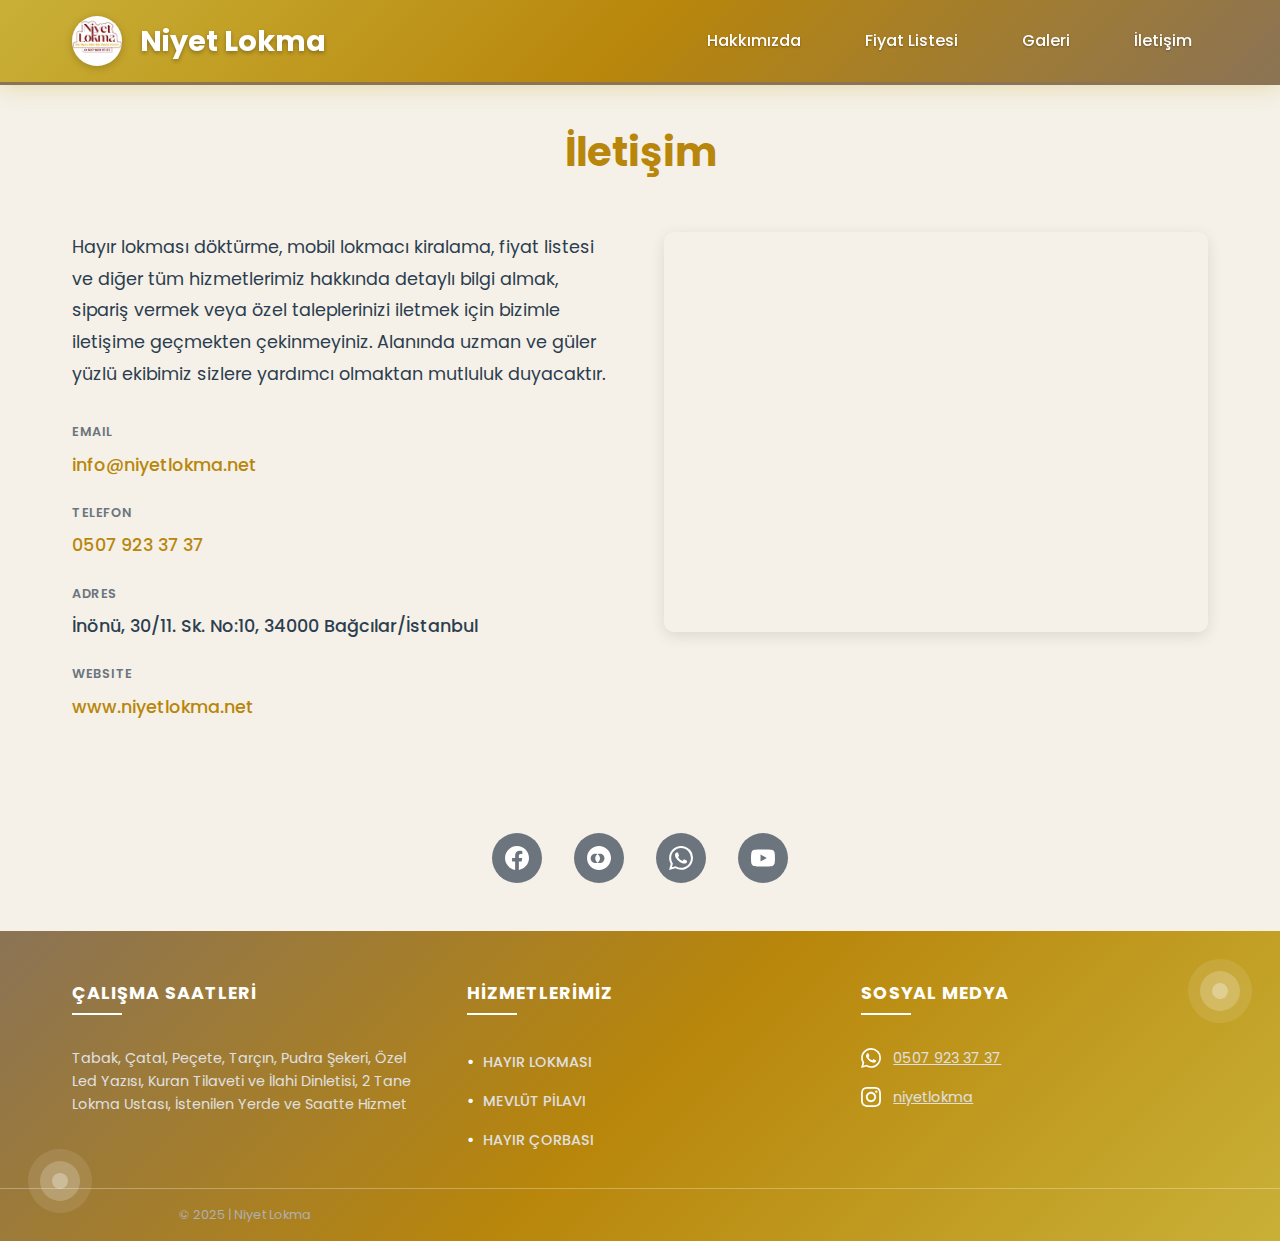
<file: iletisim.html>
<!DOCTYPE html>
<html lang="tr">
<head>
    <meta charset="UTF-8">
    <meta name="viewport" content="width=device-width, initial-scale=1.0">
    <title>İletişim - Niyet Lokma</title>
    <link rel="preconnect" href="https://fonts.googleapis.com">
    <link rel="preconnect" href="https://fonts.gstatic.com" crossorigin>
    <link href="https://fonts.googleapis.com/css2?family=Poppins:wght@300;400;500;600;700&display=swap" rel="stylesheet">
    <link rel="stylesheet" href="styles.css">
</head>
<body>
    <!-- Sticky Navbar -->
    <nav class="navbar">
        <div class="nav-container">
            <div class="nav-brand">
                <a href="index.html">
                    <img src="images/niyet1.png" alt="Niyet Lokma Logo" class="nav-logo">
                    Niyet Lokma
                </a>
            </div>
            <div class="nav-menu" id="nav-menu">
                <a href="hakkimizda.html" class="nav-link">Hakkımızda</a>
                <a href="fiyat-listesi.html" class="nav-link">Fiyat Listesi</a>
                <a href="galeri.html" class="nav-link">Galeri</a>
                <a href="iletisim.html" class="nav-link">İletişim</a>
            </div>
            <div class="hamburger" id="hamburger">
                <span></span>
                <span></span>
                <span></span>
            </div>
        </div>
    </nav>

    <!-- Contact Section -->
    <section class="contact-section">
        <div class="contact-container">
            <h1 class="contact-title">İletişim</h1>
            
            <div class="contact-content">
                <!-- Left Column: Contact Info -->
                <div class="contact-info">
                    <div class="contact-intro">
                        <p>Hayır lokması döktürme, mobil lokmacı kiralama, fiyat listesi ve diğer tüm hizmetlerimiz hakkında detaylı bilgi almak, sipariş vermek veya özel taleplerinizi iletmek için bizimle iletişime geçmekten çekinmeyiniz. Alanında uzman ve güler yüzlü ekibimiz sizlere yardımcı olmaktan mutluluk duyacaktır.</p>
                    </div>
                    
                    <div class="contact-details">
                        <div class="contact-item">
                            <div class="contact-label">EMAIL</div>
                            <div class="contact-value">
                                <a href="mailto:info@niyetlokma.net" class="contact-link">info@niyetlokma.net</a>
                            </div>
                        </div>
                        
                        <div class="contact-item">
                            <div class="contact-label">TELEFON</div>
                            <div class="contact-value">
                                <a href="tel:+905079233737" class="contact-link">0507 923 37 37</a>
                            </div>
                        </div>
                        
                        <div class="contact-item">
                            <div class="contact-label">ADRES</div>
                            <div class="contact-value" id="contact-address">İnönü, 30/11. Sk. No:10, 34000 Bağcılar/İstanbul</div>
                        </div>
                        
                        <div class="contact-item">
                            <div class="contact-label">WEBSITE</div>
                            <div class="contact-value">
                                <a href="https://www.niyetlokma.net" class="contact-link" target="_blank">www.niyetlokma.net</a>
                            </div>
                        </div>
                    </div>
                </div>
                
                <!-- Right Column: Google Maps -->
                <div class="contact-map">
                    <iframe 
                        src="https://www.google.com/maps/embed?pb=!1m18!1m12!1m3!1d3010.275583365!2d28.8714!3d41.0414!2m3!1f0!2f0!3f0!3m2!1i1024!2i768!4f13.1!3m3!1m2!1s0x14cab5b8c5c8b8b9%3A0x1234567890abcdef!2zMzAvMTEuIFNrLiBObzoxMCwgMzQwMDAgQmHEn2NpbGFyL0lzdGFuYnVs!5e0!3m2!1str!2str!4v1234567890"
                        width="100%" 
                        height="400" 
                        style="border:0;" 
                        allowfullscreen="" 
                        loading="lazy" 
                        referrerpolicy="no-referrer-when-downgrade">
                    </iframe>
                </div>
            </div>
        </div>
    </section>

    <!-- Social Media Section -->
    <section class="social-section">
        <div class="social-container">
            <div class="social-icons">
                <a href="https://facebook.com" target="_blank" class="social-icon facebook">
                    <svg viewBox="0 0 24 24" fill="currentColor">
                        <path d="M24 12.073c0-6.627-5.373-12-12-12s-12 5.373-12 12c0 5.99 4.388 10.954 10.125 11.854v-8.385H7.078v-3.47h3.047V9.43c0-3.007 1.792-4.669 4.533-4.669 1.312 0 2.686.235 2.686.235v2.953H15.83c-1.491 0-1.956.925-1.956 1.874v2.25h3.328l-.532 3.47h-2.796v8.385C19.612 23.027 24 18.062 24 12.073z"/>
                    </svg>
                </a>
                
                <a href="https://instagram.com" target="_blank" class="social-icon instagram">
                    <svg viewBox="0 0 24 24" fill="currentColor">
                        <path d="M12.017 0C5.396 0 .029 5.367.029 11.987c0 6.62 5.367 11.987 11.988 11.987 6.62 0 11.987-5.367 11.987-11.987C24.014 5.367 18.637.001 12.017.001zM8.449 16.988c-1.297 0-2.448-.49-3.323-1.297C4.198 14.895 3.708 13.744 3.708 12.447s.49-2.448 1.297-3.323c.875-.807 2.026-1.297 3.323-1.297s2.448.49 3.323 1.297c.807.875 1.297 2.026 1.297 3.323s-.49 2.448-1.297 3.323c-.875.807-2.026 1.297-3.323 1.297zm7.718-1.297c-.875.807-2.026 1.297-3.323 1.297s-2.448-.49-3.323-1.297c-.807-.875-1.297-2.026-1.297-3.323s.49-2.448 1.297-3.323c.875-.807 2.026-1.297 3.323-1.297s2.448.49 3.323 1.297c.807.875 1.297 2.026 1.297 3.323s-.49 2.448-1.297 3.323z"/>
                    </svg>
                </a>
                
                <a href="https://wa.me/905079233737" target="_blank" class="social-icon whatsapp">
                    <svg viewBox="0 0 24 24" fill="currentColor">
                        <path d="M17.472 14.382c-.297-.149-1.758-.867-2.03-.967-.273-.099-.471-.148-.67.15-.197.297-.767.966-.94 1.164-.173.199-.347.223-.644.075-.297-.15-1.255-.463-2.39-1.475-.883-.788-1.48-1.761-1.653-2.059-.173-.297-.018-.458.13-.606.134-.133.298-.347.446-.52.149-.174.198-.298.298-.497.099-.198.05-.371-.025-.52-.075-.149-.669-1.612-.916-2.207-.242-.579-.487-.5-.669-.51-.173-.008-.371-.01-.57-.01-.198 0-.52.074-.792.372-.272.297-1.04 1.016-1.04 2.479 0 1.462 1.065 2.875 1.213 3.074.149.198 2.096 3.2 5.077 4.487.709.306 1.262.489 1.694.625.712.227 1.36.195 1.871.118.571-.085 1.758-.719 2.006-1.413.248-.694.248-1.289.173-1.413-.074-.124-.272-.198-.57-.347m-5.421 7.403h-.004a9.87 9.87 0 01-5.031-1.378l-.361-.214-3.741.982.998-3.648-.235-.374a9.86 9.86 0 01-1.51-5.26c.001-5.45 4.436-9.884 9.888-9.884 2.64 0 5.122 1.03 6.988 2.898a9.825 9.825 0 012.893 6.994c-.003 5.45-4.437 9.884-9.885 9.884m8.413-18.297A11.815 11.815 0 0012.05 0C5.495 0 .16 5.335.157 11.892c0 2.096.547 4.142 1.588 5.945L.057 24l6.305-1.654a11.882 11.882 0 005.683 1.448h.005c6.554 0 11.89-5.335 11.893-11.893A11.821 11.821 0 0020.885 3.488"/>
                    </svg>
                </a>
                
                <a href="https://youtube.com" target="_blank" class="social-icon youtube">
                    <svg viewBox="0 0 24 24" fill="currentColor">
                        <path d="M23.498 6.186a3.016 3.016 0 0 0-2.122-2.136C19.505 3.545 12 3.545 12 3.545s-7.505 0-9.377.505A3.017 3.017 0 0 0 .502 6.186C0 8.07 0 12 0 12s0 3.93.502 5.814a3.016 3.016 0 0 0 2.122 2.136c1.871.505 9.376.505 9.376.505s7.505 0 9.377-.505a3.015 3.015 0 0 0 2.122-2.136C24 15.93 24 12 24 12s0-3.93-.502-5.814zM9.545 15.568V8.432L15.818 12l-6.273 3.568z"/>
                    </svg>
                </a>
            </div>
        </div>
    </section>

    <!-- Footer -->
    <footer class="footer">
        <div class="footer-container">
            <!-- Sol Sütun: Çalışma Saatleri -->
            <div class="footer-column">
                <h3 class="footer-title">ÇALIŞMA SAATLERİ</h3>
                <p class="footer-text">
                    Tabak, Çatal, Peçete, Tarçın, Pudra Şekeri, Özel Led Yazısı, Kuran Tilaveti ve İlahi Dinletisi, 2 Tane Lokma Ustası, İstenilen Yerde ve Saatte Hizmet
                </p>
            </div>
            
            <!-- Orta Sütun: Hizmetlerimiz -->
            <div class="footer-column">
                <h3 class="footer-title">HİZMETLERİMİZ</h3>
                <ul class="footer-services">
                    <li>HAYIR LOKMASI</li>
                    <li>MEVLÜT PİLAVI</li>
                    <li>HAYIR ÇORBASI</li>
                </ul>
            </div>
            
            <!-- Sağ Sütun: Sosyal Medya -->
            <div class="footer-column">
                <h3 class="footer-title">SOSYAL MEDYA</h3>
                <div class="social-contact">
                    <a href="https://wa.me/905079233737" target="_blank" class="social-item">
                        <svg width="20" height="20" viewBox="0 0 24 24" fill="currentColor">
                            <path d="M17.472 14.382c-.297-.149-1.758-.867-2.03-.967-.273-.099-.471-.148-.67.15-.197.297-.767.966-.94 1.164-.173.199-.347.223-.644.075-.297-.15-1.255-.463-2.39-1.475-.883-.788-1.48-1.761-1.653-2.059-.173-.297-.018-.458.13-.606.134-.133.298-.347.446-.52.149-.174.198-.298.298-.497.099-.198.05-.371-.025-.52-.075-.149-.669-1.612-.916-2.207-.242-.579-.487-.5-.669-.51-.173-.008-.371-.01-.57-.01-.198 0-.52.074-.792.372-.272.297-1.04 1.016-1.04 2.479 0 1.462 1.065 2.875 1.213 3.074.149.198 2.096 3.2 5.077 4.487.709.306 1.262.489 1.694.625.712.227 1.36.195 1.871.118.571-.085 1.758-.719 2.006-1.413.248-.694.248-1.289.173-1.413-.074-.124-.272-.198-.57-.347m-5.421 7.403h-.004a9.87 9.87 0 01-5.031-1.378l-.361-.214-3.741.982.998-3.648-.235-.374a9.86 9.86 0 01-1.51-5.26c.001-5.45 4.436-9.884 9.888-9.884 2.64 0 5.122 1.03 6.988 2.898a9.825 9.825 0 012.893 6.994c-.003 5.45-4.437 9.884-9.885 9.884m8.413-18.297A11.815 11.815 0 0012.05 0C5.495 0 .16 5.335.157 11.892c0 2.096.547 4.142 1.588 5.945L.057 24l6.305-1.654a11.882 11.882 0 005.683 1.448h.005c6.554 0 11.89-5.335 11.893-11.893A11.821 11.821 0 0020.885 3.488"/>
                        </svg>
                        <span>0507 923 37 37</span>
                    </a>
                    <a href="https://www.instagram.com/niyetlokma/" target="_blank" class="social-item">
                        <svg width="20" height="20" viewBox="0 0 24 24" fill="currentColor">
                            <path d="M12 2.163c3.204 0 3.584.012 4.85.07 3.252.148 4.771 1.691 4.919 4.919.058 1.265.069 1.645.069 4.849 0 3.205-.012 3.584-.069 4.849-.149 3.225-1.664 4.771-4.919 4.919-1.266.058-1.644.07-4.85.07-3.204 0-3.584-.012-4.849-.07-3.26-.149-4.771-1.699-4.919-4.92-.058-1.265-.07-1.644-.07-4.849 0-3.204.013-3.583.07-4.849.149-3.227 1.664-4.771 4.919-4.919 1.266-.057 1.645-.069 4.849-.069zm0-2.163c-3.259 0-3.667.014-4.947.072-4.358.2-6.78 2.618-6.98 6.98-.059 1.281-.073 1.689-.073 4.948 0 3.259.014 3.668.072 4.948.2 4.358 2.618 6.78 6.98 6.98 1.281.058 1.689.072 4.948.072 3.259 0 3.668-.014 4.948-.072 4.354-.2 6.782-2.618 6.979-6.98.059-1.28.073-1.689.073-4.948 0-3.259-.014-3.667-.072-4.947-.196-4.354-2.617-6.78-6.979-6.98-1.281-.059-1.69-.073-4.949-.073zm0 5.838c-3.403 0-6.162 2.759-6.162 6.162s2.759 6.163 6.162 6.163 6.162-2.759 6.162-6.163c0-3.403-2.759-6.162-6.162-6.162zm0 10.162c-2.209 0-4-1.79-4-4 0-2.209 1.791-4 4-4s4 1.791 4 4c0 2.21-1.791 4-4 4zm6.406-11.845c-.796 0-1.441.645-1.441 1.44s.645 1.44 1.441 1.44c.795 0 1.439-.645 1.439-1.44s-.644-1.44-1.439-1.44z"/>
                        </svg>
                        <span>niyetlokma</span>
                    </a>
                </div>
            </div>
        </div>
        
        <!-- Alt Kısım: Copyright -->
        <div class="footer-bottom">
            <div class="footer-container">
                <p class="copyright">© 2025 | Niyet Lokma</p>
            </div>
        </div>
        
        <!-- Dekoratif Lokma Resimleri -->
        <div class="footer-decoration">
            <div class="lokma-decoration lokma-left"></div>
            <div class="lokma-decoration lokma-right"></div>
        </div>
    </footer>

    <script src="config.js"></script>
    <script src="main.js"></script>
</body>
</html>
</file>
<file: styles.css>
/* Reset and base styles */
* {
    margin: 0;
    padding: 0;
    box-sizing: border-box;
}

body {
    font-family: 'Poppins', sans-serif;
    line-height: 1.6;
    color: #333;
    background-color: #F5F1E8;
}

/* Navbar */
.navbar {
    position: fixed;
    top: 0;
    width: 100%;
    background: linear-gradient(135deg, #C9B037 0%, #B8860B 50%, #8B7355 100%);
    backdrop-filter: blur(10px);
    box-shadow: 0 4px 20px rgba(201, 176, 55, 0.3);
    z-index: 1000;
    padding: 1rem 0;
    border-bottom: 3px solid #8B7355;
    transition: all 0.3s ease;
}

.nav-container {
    max-width: 1200px;
    margin: 0 auto;
    padding: 0 2rem;
    display: flex;
    justify-content: space-between;
    align-items: center;
}

.navbar.scrolled {
    background: linear-gradient(135deg, #8B7355 0%, #C9B037 50%, #B8860B 100%);
    box-shadow: 0 6px 30px rgba(201, 176, 55, 0.4);
}

.nav-brand a {
    font-size: 1.8rem;
    font-weight: 700;
    color: white;
    text-decoration: none;
    transition: all 0.3s ease;
    position: relative;
    text-shadow: 0 2px 4px rgba(0, 0, 0, 0.3);
    display: flex;
    align-items: center;
    gap: 0.3rem;
}

.nav-brand a::after {
    content: '';
    position: absolute;
    width: 0;
    height: 2px;
    bottom: -5px;
    left: 0;
    background: linear-gradient(90deg, #FFC107, #D2691E);
    transition: width 0.3s ease;
}

.nav-brand a:hover::after {
    width: 100%;
}

.nav-brand a:hover {
    color: #FFD700;
    transform: translateY(-2px);
}

.nav-logo {
    height: 50px;
    width: auto;
    border-radius: 50%;
    box-shadow: 0 2px 8px rgba(0, 0, 0, 0.2);
    transition: transform 0.3s ease;
    margin-right: 0.8rem;
}

.nav-brand a:hover .nav-logo {
    transform: scale(1.1);
}

.nav-menu {
    display: flex;
    gap: 2rem;
}

.nav-link {
    color: white;
    text-decoration: none;
    font-weight: 500;
    font-size: 1rem;
    padding: 0.5rem 1rem;
    border-radius: 25px;
    transition: all 0.3s ease;
    position: relative;
    overflow: hidden;
    text-shadow: 0 1px 2px rgba(0, 0, 0, 0.3);
}

.nav-link::before {
    content: '';
    position: absolute;
    top: 0;
    left: -100%;
    width: 100%;
    height: 100%;
    background: linear-gradient(90deg, #FFC107, #D2691E);
    transition: left 0.3s ease;
    z-index: -1;
    opacity: 0.2;
}

.nav-link:hover::before {
    left: 0;
}

.nav-link:hover {
    color: #2F1B14;
    background: linear-gradient(135deg, #FFD700, #FFA500);
    transform: translateY(-2px);
    box-shadow: 0 4px 15px rgba(255, 215, 0, 0.4);
}

.hamburger {
    display: none;
    flex-direction: column;
    cursor: pointer;
    padding: 0.5rem;
    border-radius: 8px;
    transition: all 0.3s ease;
}

.hamburger:hover {
    background: rgba(255, 193, 7, 0.2);
}

.hamburger span {
    width: 25px;
    height: 3px;
    background: white;
    margin: 3px 0;
    transition: all 0.3s ease;
    border-radius: 2px;
    box-shadow: 0 1px 2px rgba(0, 0, 0, 0.3);
}

.hamburger.active span:nth-child(1) {
    transform: rotate(-45deg) translate(-5px, 6px);
}

.hamburger.active span:nth-child(2) {
    opacity: 0;
}

.hamburger.active span:nth-child(3) {
    transform: rotate(45deg) translate(-5px, -6px);
}

/* Hero Section */
.hero {
    min-height: 100vh;
    display: flex;
    align-items: center;
    justify-content: center;
    text-align: center;
    padding: 120px 2rem 2rem;
    position: relative;
    background: linear-gradient(135deg, rgba(245, 241, 232, 0.5) 0%, rgba(232, 221, 212, 0.5) 100%), 
                url('logo/chat4.png') center bottom/cover no-repeat;
}

.hero-content {
    max-width: 800px;
    z-index: 3;
    position: relative;
    margin-left: 25%;
}

.hero-title {
    font-size: 2.5rem;
    font-weight: 700;
    color: #B8860B;
    margin-bottom: 1.5rem;
    line-height: 1.2;
    text-shadow: 2px 2px 4px rgba(0, 0, 0, 0.3);
}

.hero-subtitle {
    font-size: 1.2rem;
    color: white;
    margin-bottom: 2.5rem;
    line-height: 1.6;
}

.hero-buttons {
    display: flex;
    gap: 1.5rem;
    justify-content: center;
    flex-wrap: wrap;
}

.btn {
    display: inline-block;
    padding: 1rem 2rem;
    text-decoration: none;
    border-radius: 50px;
    font-weight: 600;
    font-size: 1.1rem;
    transition: all 0.3s ease;
    box-shadow: 0 4px 15px rgba(0, 0, 0, 0.2);
    min-width: 200px;
}

.btn-phone {
    background: #FF6B35;
    color: white;
}

.btn-phone:hover {
    background: #E55A2B;
    transform: translateY(-2px);
    box-shadow: 0 6px 20px rgba(255, 107, 53, 0.4);
}

.btn-whatsapp {
    background: #25D366;
    color: white;
}

.btn-whatsapp:hover {
    background: #20BD5A;
    transform: translateY(-2px);
    box-shadow: 0 6px 20px rgba(37, 211, 102, 0.4);
}

.hero-background {
    position: absolute;
    top: 0;
    left: 0;
    width: 100%;
    height: 100%;
    z-index: 1;
}

.lokma-background {
    position: absolute;
    top: 0;
    left: 0;
    width: 100%;
    height: 100%;
    background: url('images/aa1.jpg') center center/cover no-repeat;
    opacity: 0.3;
    z-index: 1;
}

.city-silhouette {
    position: absolute;
    bottom: 0;
    left: 0;
    width: 100%;
    height: auto;
    z-index: 2;
}

/* Page Hero Section */
.page-hero {
    height: 300px;
    position: relative;
    display: flex;
    align-items: center;
    justify-content: center;
    margin-top: 80px;
    overflow: hidden;
    background: linear-gradient(135deg, #F5F1E8 0%, #E8DDD4 100%);
}

.page-hero-background {
    position: absolute;
    top: 0;
    left: 0;
    width: 100%;
    height: 100%;
    background: url('images/aa1.jpg') center center/cover no-repeat;
    opacity: 0.3;
    z-index: 1;
}

/* Hakkımızda sayfası için farklı resim */
.page-hero-background.hakkimizda-bg {
    background: url('images/lokmaaa.jpg') center center/cover no-repeat;
}

/* Fiyat listesi sayfası için farklı resim */
.page-hero-background.fiyat-bg {
    background: url('images/tavukpilavvv.jpg') center center/cover no-repeat;
}

/* Galeri sayfası için farklı resim */
.page-hero-background.galeri-bg {
    background: url('images/lokma.jpg') center center/cover no-repeat;
}

.page-hero-background::before {
    content: '';
    position: absolute;
    top: 20px;
    left: 20px;
    width: 100px;
    height: 100px;
    background: url('images/niyet1.png') center/contain no-repeat;
    opacity: 1;
    z-index: 3;
}

.page-hero-background::after {
    content: '';
    position: absolute;
    top: 20px;
    right: 20px;
    width: 100px;
    height: 100px;
    background: url('images/niyet1.png') center/contain no-repeat;
    opacity: 1;
    z-index: 3;
}

.page-hero-content {
    position: relative;
    z-index: 2;
    text-align: center;
}

.page-hero-title {
    font-size: 3rem;
    font-weight: 700;
    color: #B8860B;
    text-shadow: 2px 2px 4px rgba(0, 0, 0, 0.3);
}

/* Content Section */
.content-section {
    padding: 4rem 0;
    background: #F5F1E8;
}

.content-container {
    max-width: 1200px;
    margin: 0 auto;
    padding: 0 2rem;
}

.about-content {
    display: grid;
    grid-template-columns: 1fr 2fr;
    gap: 3rem;
    align-items: start;
}

.about-logo {
    display: flex;
    flex-direction: column;
    align-items: center;
    text-align: center;
    padding: 2rem;
    background: white;
    border-radius: 15px;
    box-shadow: 0 8px 25px rgba(184, 134, 11, 0.1);
    border: 2px solid rgba(184, 134, 11, 0.2);
}

.about-logo img {
    width: 250px;
    height: 250px;
    border-radius: 50%;
    box-shadow: 0 4px 15px rgba(184, 134, 11, 0.2);
}


.content-text p {
    color: #2c3e50;
    line-height: 1.8;
    margin-bottom: 1.5rem;
    font-size: 1.1rem;
    text-align: justify;
}

/* CTA Section */
.cta-section {
    padding: 3rem 0;
    background: #F5F1E8;
}

.cta-container {
    max-width: 900px;
    margin: 0 auto;
    padding: 0 2rem;
    text-align: center;
}

.cta-buttons {
    display: flex;
    gap: 1.5rem;
    justify-content: center;
    flex-wrap: wrap;
}

/* Contact Section */
.contact-section {
    padding: 120px 0 4rem;
    background: #F5F1E8;
}

.contact-container {
    max-width: 1200px;
    margin: 0 auto;
    padding: 0 2rem;
}

.contact-title {
    font-size: 2.5rem;
    font-weight: 700;
    color: #B8860B;
    text-align: center;
    margin-bottom: 3rem;
}

.contact-content {
    display: grid;
    grid-template-columns: 1fr 1fr;
    gap: 3rem;
    align-items: start;
}

.contact-info {
    display: flex;
    flex-direction: column;
    gap: 2rem;
}

.contact-intro p {
    color: #2c3e50;
    line-height: 1.8;
    font-size: 1.1rem;
    margin-bottom: 0;
}

.contact-details {
    display: flex;
    flex-direction: column;
    gap: 1.5rem;
}

.contact-item {
    display: flex;
    flex-direction: column;
    gap: 0.5rem;
}

.contact-label {
    font-size: 0.8rem;
    font-weight: 600;
    color: #6c757d;
    text-transform: uppercase;
    letter-spacing: 0.5px;
}

.contact-value {
    font-size: 1.1rem;
    color: #2c3e50;
    font-weight: 500;
}

.contact-link {
    color: #B8860B;
    text-decoration: none;
    transition: color 0.3s ease;
}

.contact-link:hover {
    color: #8B7355;
    text-decoration: underline;
}

.contact-map {
    width: 100%;
    height: 400px;
    border-radius: 10px;
    overflow: hidden;
    box-shadow: 0 4px 15px rgba(0, 0, 0, 0.1);
}

.contact-map iframe {
    width: 100%;
    height: 100%;
    border: none;
}

/* Pricing Section */
.pricing-section {
    padding: 1rem 0 4rem 0;
    background: #F5F1E8;
}

.pricing-container {
    max-width: 900px;
    margin: 0 auto;
    padding: 0 2rem;
}

.pricing-table-wrapper {
    margin-bottom: 3rem;
}

.pricing-table-title {
    font-size: 1.8rem;
    font-weight: 600;
    color: #B8860B;
    text-align: center;
    margin-bottom: 1.5rem;
}

.table-container {
    overflow-x: auto;
    border-radius: 10px;
    box-shadow: 0 4px 15px rgba(0, 0, 0, 0.1);
}

.pricing-table {
    width: 100%;
    border-collapse: collapse;
    background: white;
    min-width: 600px;
}

.pricing-table th {
    background: #B8860B;
    color: white;
    padding: 1rem;
    text-align: left;
    font-weight: 600;
    font-size: 0.9rem;
    text-transform: uppercase;
    letter-spacing: 0.5px;
}

.pricing-table td {
    padding: 1rem;
    border-bottom: 1px solid #e9ecef;
    color: #2c3e50;
    font-size: 0.95rem;
}

.pricing-table tbody tr:nth-child(even) {
    background: #F5F1E8;
}

.pricing-table tbody tr:hover {
    background: #e9ecef;
    transition: background 0.3s ease;
}

.pricing-table th:first-child,
.pricing-table td:first-child {
    border-left: none;
}

.pricing-table th:last-child,
.pricing-table td:last-child {
    border-right: none;
}

.pricing-note {
    text-align: center;
    margin-top: 2rem;
    padding: 1.5rem;
    background: #F5F1E8;
    border-radius: 10px;
    border-left: 4px solid #B8860B;
}

.pricing-note p {
    color: #6c757d;
    font-size: 1rem;
    margin: 0;
}

/* Social Media Section */
.social-section {
    padding: 3rem 0;
    background: #F5F1E8;
}

.social-container {
    max-width: 600px;
    margin: 0 auto;
    padding: 0 2rem;
    text-align: center;
}

.social-icons {
    display: flex;
    justify-content: center;
    gap: 2rem;
    flex-wrap: wrap;
}

.social-icon {
    display: flex;
    align-items: center;
    justify-content: center;
    width: 50px;
    height: 50px;
    border-radius: 50%;
    background: #6c757d;
    color: white;
    text-decoration: none;
    transition: all 0.3s ease;
}

.social-icon svg {
    width: 24px;
    height: 24px;
}

.social-icon:hover {
    transform: translateY(-3px);
    box-shadow: 0 6px 20px rgba(0, 0, 0, 0.2);
}

.social-icon.facebook:hover {
    background: #1877f2;
}

.social-icon.instagram:hover {
    background: linear-gradient(45deg, #f09433 0%, #e6683c 25%, #dc2743 50%, #cc2366 75%, #bc1888 100%);
}

.social-icon.whatsapp:hover {
    background: #25D366;
}

.social-icon.youtube:hover {
    background: #FF0000;
}

/* Video Section */
.video-section {
    padding: 4rem 0;
    background: linear-gradient(135deg, #F5F1E8 0%, #E8DDD4 100%);
    position: relative;
}

.video-section::before {
    content: '';
    position: absolute;
    top: 0;
    left: 0;
    right: 0;
    bottom: 0;
    background: url('data:image/svg+xml,<svg xmlns="http://www.w3.org/2000/svg" viewBox="0 0 100 100"><defs><pattern id="video-pattern" width="40" height="40" patternUnits="userSpaceOnUse"><circle cx="20" cy="20" r="1.5" fill="%23e9ecef" opacity="0.2"/></pattern></defs><rect width="100" height="100" fill="url(%23video-pattern)"/></svg>');
    opacity: 0.3;
    pointer-events: none;
}

.video-container {
    max-width: 1200px;
    margin: 0 auto;
    padding: 0 2rem;
    position: relative;
    z-index: 1;
}

.video-content {
    display: grid;
    grid-template-columns: 1fr 1fr;
    gap: 3rem;
    align-items: center;
}

.video-title {
    font-size: 2.2rem;
    font-weight: 700;
    color: #333;
    margin-bottom: 1.5rem;
    line-height: 1.3;
    text-align: center;
}

.video-title .highlight {
    color: #B8860B; /* Dark gold color */
    font-weight: 800;
}

.highlight-secondary {
    color: #FF9800; /* Orange color */
    font-weight: 600;
    font-size: 1.8rem;
}

.highlight-text {
    font-weight: 700;
    color: #8B4513; /* Brown color */
    text-decoration: underline;
}

.video-description {
    color: #666;
    line-height: 1.7;
    margin-bottom: 1.5rem;
    font-size: 1rem;
}

.video-player {
    position: relative;
    border-radius: 15px;
    overflow: hidden;
    box-shadow: 0 15px 40px rgba(0, 0, 0, 0.15);
    border: 3px solid #FF9800;
}

.hero-video {
    width: 100%;
    height: 400px;
    object-fit: cover;
    display: block;
    border-radius: 12px;
}

/* Image Carousel Section */
.carousel-section {
    padding: 4rem 0;
    background: linear-gradient(135deg, #F5F1E8 0%, #E8DDD4 50%, #F5F1E8 100%);
    position: relative;
}

.carousel-section::before {
    content: '';
    position: absolute;
    top: 0;
    left: 0;
    right: 0;
    bottom: 0;
    background: url('data:image/svg+xml,<svg xmlns="http://www.w3.org/2000/svg" viewBox="0 0 100 100"><defs><pattern id="grain" width="100" height="100" patternUnits="userSpaceOnUse"><circle cx="25" cy="25" r="1" fill="%23e9ecef" opacity="0.3"/><circle cx="75" cy="75" r="1" fill="%23e9ecef" opacity="0.3"/><circle cx="50" cy="10" r="0.5" fill="%23e9ecef" opacity="0.2"/><circle cx="10" cy="60" r="0.5" fill="%23e9ecef" opacity="0.2"/><circle cx="90" cy="40" r="0.5" fill="%23e9ecef" opacity="0.2"/></pattern></defs><rect width="100" height="100" fill="url(%23grain)"/></svg>');
    opacity: 0.6;
    pointer-events: none;
}

.carousel-container {
    max-width: 1000px;
    margin: 0 auto;
    position: relative;
    overflow: hidden;
    border-radius: 15px;
    box-shadow: 0 15px 40px rgba(139, 69, 19, 0.15);
    background: white;
    border: 1px solid rgba(139, 69, 19, 0.1);
    height: 500px;
}

.carousel-wrapper {
    display: flex;
    transition: transform 0.5s ease-in-out;
}

.carousel-slide {
    min-width: 100%;
    opacity: 0;
    transition: opacity 0.8s ease-in-out;
    position: absolute;
    top: 0;
    left: 0;
}

.carousel-slide.active {
    opacity: 1;
    position: relative;
}

.carousel-image {
    width: 100%;
    height: 500px;
    object-fit: cover;
    object-position: center;
    display: block;
    border-radius: 15px;
}

.carousel-video {
    width: 100%;
    height: 400px;
    object-fit: contain;
    display: block;
    background: #000;
    border-radius: 15px;
}

/* Her resim için özel ayarlar */
.image-aa1 {
    object-fit: cover;
    object-position: center;
}

.image-wa0035 {
    object-fit: cover;
    object-position: center;
}

.image-wa0037 {
    object-fit: cover;
    object-position: center;
}

.image-wa0038 {
    object-fit: cover;
    object-position: center;
}

.image-wa0039 {
    object-fit: cover;
    object-position: center;
}

.image-wa0040 {
    object-fit: cover;
    object-position: center;
}

.image-lokma {
    object-fit: cover;
    object-position: center;
}

.image-lokmaaa {
    object-fit: cover;
    object-position: center;
}

.image-tavukpilavvv {
    object-fit: cover;
    object-position: center;
}

.carousel-btn {
    position: absolute;
    top: 50%;
    transform: translateY(-50%);
    background: rgba(184, 134, 11, 0.8);
    color: white;
    border: none;
    padding: 1rem;
    cursor: pointer;
    font-size: 1.5rem;
    border-radius: 50%;
    transition: all 0.3s ease;
}

.carousel-btn:hover {
    background: rgba(184, 134, 11, 1);
}

.prev-btn {
    left: 1rem;
}

.next-btn {
    right: 1rem;
}

.carousel-dots {
    position: absolute;
    bottom: 1rem;
    left: 50%;
    transform: translateX(-50%);
    display: flex;
    gap: 0.5rem;
}

.dot {
    width: 12px;
    height: 12px;
    border-radius: 50%;
    background: rgba(255, 255, 255, 0.5);
    cursor: pointer;
    transition: all 0.3s ease;
}

.dot.active {
    background: #B8860B;
}

/* Services Section */
.services-section {
    padding: 4rem 0;
    background: linear-gradient(135deg, #F5F1E8 0%, #E8DDD4 100%);
    position: relative;
}

.services-section::before {
    content: '';
    position: absolute;
    top: 0;
    left: 0;
    right: 0;
    bottom: 0;
    background: url('data:image/svg+xml,<svg xmlns="http://www.w3.org/2000/svg" viewBox="0 0 100 100"><defs><pattern id="services-pattern" width="35" height="35" patternUnits="userSpaceOnUse"><circle cx="17.5" cy="17.5" r="1.5" fill="%23e9ecef" opacity="0.25"/></pattern></defs><rect width="100" height="100" fill="url(%23services-pattern)"/></svg>');
    opacity: 0.4;
    pointer-events: none;
}

.services-container {
    max-width: 1200px;
    margin: 0 auto;
    padding: 0 2rem;
    position: relative;
    z-index: 1;
}

.services-title {
    text-align: center;
    font-size: 2.5rem;
    font-weight: 700;
    color: #B8860B;
    margin-bottom: 3rem;
}

.services-grid {
    display: grid;
    grid-template-columns: repeat(auto-fit, minmax(350px, 1fr));
    gap: 2rem;
}

.service-card {
    background: white;
    border-radius: 15px;
    overflow: hidden;
    box-shadow: 0 8px 25px rgba(0, 0, 0, 0.1);
    transition: all 0.3s ease;
    border: 1px solid rgba(139, 69, 19, 0.1);
}

.service-card:hover {
    transform: translateY(-5px);
    box-shadow: 0 15px 40px rgba(139, 69, 19, 0.2);
}

.service-image {
    height: 280px;
    overflow: hidden;
}

.service-img {
    width: 100%;
    height: 100%;
    object-fit: cover;
    object-position: center;
    transition: transform 0.3s ease;
}

.service-card:hover .service-img {
    transform: scale(1.05);
}

.service-content {
    padding: 1.5rem;
}

.service-name {
    font-size: 1.5rem;
    font-weight: 700;
    color: #B8860B;
    margin-bottom: 1rem;
    text-align: center;
}

.service-description {
    color: #2c3e50;
    line-height: 1.7;
    font-size: 1rem;
    text-align: justify;
    text-justify: inter-word;
    word-spacing: normal;
}

/* FAQ Section */
.faq-section {
    padding: 4rem 0;
    background: linear-gradient(135deg, #F5F1E8 0%, #E8DDD4 50%, #F5F1E8 100%);
    position: relative;
}

.faq-section::before {
    content: '';
    position: absolute;
    top: 0;
    left: 0;
    right: 0;
    bottom: 0;
    background: url('data:image/svg+xml,<svg xmlns="http://www.w3.org/2000/svg" viewBox="0 0 100 100"><defs><pattern id="dots" width="20" height="20" patternUnits="userSpaceOnUse"><circle cx="10" cy="10" r="1" fill="%23e9ecef" opacity="0.4"/></pattern></defs><rect width="100" height="100" fill="url(%23dots)"/></svg>');
    opacity: 0.4;
    pointer-events: none;
}

.faq-container {
    max-width: 800px;
    margin: 0 auto;
    padding: 0 2rem;
    position: relative;
    z-index: 1;
}

.faq-title {
    text-align: center;
    font-size: 2.5rem;
    font-weight: 700;
    color: #B8860B;
    margin-bottom: 3rem;
}

.faq-accordion {
    display: flex;
    flex-direction: column;
    gap: 1rem;
}

.faq-item {
    background: white;
    border-radius: 10px;
    box-shadow: 0 2px 10px rgba(0, 0, 0, 0.1);
    overflow: hidden;
}

.faq-question {
    display: flex;
    justify-content: space-between;
    align-items: center;
    padding: 1.5rem;
    cursor: pointer;
    background: white;
    transition: all 0.3s ease;
}

.faq-question:hover {
    background: #F5F1E8;
}

.faq-question span:first-child {
    font-weight: 500;
    color: #333;
}

.faq-icon {
    font-size: 1.5rem;
    color: #B8860B;
    font-weight: bold;
    transition: transform 0.3s ease;
}

.faq-answer {
    max-height: 0;
    overflow: hidden;
    transition: max-height 0.3s ease;
    background: #F5F1E8;
}

.faq-answer.active {
    max-height: 200px;
}

.faq-answer p {
    padding: 1.5rem;
    margin: 0;
    color: #666;
    line-height: 1.6;
}

/* Footer */
.footer {
    background: linear-gradient(135deg, #8B7355 0%, #B8860B 50%, #C9B037 100%);
    color: white;
    padding: 3rem 0 1rem 0;
    position: relative;
    overflow: hidden;
}


.footer-container {
    max-width: 1200px;
    margin: 0 auto;
    padding: 0 2rem;
    display: grid;
    grid-template-columns: 1fr 1fr 1fr;
    gap: 3rem;
    position: relative;
    z-index: 2;
}

.footer-column {
    display: flex;
    flex-direction: column;
    gap: 1rem;
}

.footer-title {
    font-size: 1.1rem;
    font-weight: 700;
    color: white;
    text-transform: uppercase;
    letter-spacing: 1px;
    margin-bottom: 1rem;
    position: relative;
    padding-bottom: 0.5rem;
}

.footer-title::after {
    content: '';
    position: absolute;
    bottom: 0;
    left: 0;
    width: 50px;
    height: 2px;
    background: white;
}

.footer-text {
    color: #E0E0E0;
    font-size: 0.9rem;
    line-height: 1.6;
    margin: 0;
}

.footer-services {
    list-style: none;
    padding: 0;
    margin: 0;
    display: flex;
    flex-direction: column;
    gap: 0.5rem;
}

.footer-services li {
    color: #E0E0E0;
    font-size: 0.9rem;
    font-weight: 500;
    padding: 0.25rem 0;
    position: relative;
    padding-left: 1rem;
}

.footer-services li::before {
    content: '•';
    color: white;
    position: absolute;
    left: 0;
    font-weight: bold;
}

.social-contact {
    display: flex;
    flex-direction: column;
    gap: 1rem;
}

.social-item {
    display: flex;
    align-items: center;
    gap: 0.75rem;
    color: #E0E0E0;
    font-size: 0.9rem;
    transition: color 0.3s ease;
}

.social-item:hover {
    color: #C9B037;
}

.social-item svg {
    color: white;
    flex-shrink: 0;
}

.footer-bottom {
    border-top: 1px solid rgba(255, 255, 255, 0.3);
    margin-top: 2rem;
    padding-top: 1rem;
}

.copyright {
    text-align: center;
    color: #B0B0B0;
    font-size: 0.8rem;
    margin: 0;
}

.footer-decoration {
    position: absolute;
    top: 0;
    left: 0;
    right: 0;
    bottom: 0;
    pointer-events: none;
    z-index: 1;
}

.lokma-decoration {
    position: absolute;
    width: 80px;
    height: 80px;
    background: url('data:image/svg+xml,<svg xmlns="http://www.w3.org/2000/svg" viewBox="0 0 100 100"><circle cx="50" cy="50" r="40" fill="white" opacity="0.1"/><circle cx="50" cy="50" r="25" fill="white" opacity="0.2"/><circle cx="50" cy="50" r="10" fill="white" opacity="0.3"/></svg>') center/contain no-repeat;
}

.lokma-left {
    bottom: 20px;
    left: 20px;
    transform: rotate(-15deg);
}

.lokma-right {
    top: 20px;
    right: 20px;
    transform: rotate(15deg);
}

/* Gallery Section */
.gallery-section {
    padding: 4rem 0;
    background: linear-gradient(135deg, #F5F1E8 0%, #E8DDD4 100%);
    position: relative;
}

.gallery-section::before {
    content: '';
    position: absolute;
    top: 0;
    left: 0;
    right: 0;
    bottom: 0;
    background: url('data:image/svg+xml,<svg xmlns="http://www.w3.org/2000/svg" viewBox="0 0 100 100"><defs><pattern id="gallery-pattern" width="30" height="30" patternUnits="userSpaceOnUse"><circle cx="15" cy="15" r="1.5" fill="%23e9ecef" opacity="0.2"/></pattern></defs><rect width="100" height="100" fill="url(%23gallery-pattern)"/></svg>');
    opacity: 0.4;
    pointer-events: none;
}

.gallery-container {
    max-width: 1200px;
    margin: 0 auto;
    padding: 0 2rem;
    position: relative;
    z-index: 1;
}

.gallery-intro {
    text-align: center;
    margin-bottom: 3rem;
    max-width: 600px;
    margin-left: auto;
    margin-right: auto;
}

.gallery-description {
    color: #2c3e50;
    line-height: 1.7;
    font-size: 1.1rem;
    margin-bottom: 2rem;
}

.instagram-btn {
    display: inline-flex;
    align-items: center;
    gap: 0.5rem;
    background: linear-gradient(135deg, #B8860B 0%, #C9B037 50%, #8B7355 100%);
    color: white;
    text-decoration: none;
    padding: 1rem 2rem;
    border-radius: 50px;
    font-weight: 600;
    font-size: 1rem;
    transition: all 0.3s ease;
    box-shadow: 0 4px 15px rgba(184, 134, 11, 0.3);
}

.instagram-btn:hover {
    transform: translateY(-2px);
    box-shadow: 0 6px 20px rgba(184, 134, 11, 0.4);
}

.gallery-grid {
    display: grid;
    grid-template-columns: repeat(auto-fit, minmax(300px, 1fr));
    gap: 2rem;
    margin-top: 3rem;
}

.gallery-item {
    position: relative;
    border-radius: 15px;
    overflow: hidden;
    box-shadow: 0 8px 25px rgba(0, 0, 0, 0.1);
    transition: all 0.3s ease;
    background: white;
    border: 1px solid rgba(184, 134, 11, 0.1);
}

.gallery-item:hover {
    transform: translateY(-5px);
    box-shadow: 0 15px 40px rgba(184, 134, 11, 0.2);
}

.gallery-image {
    width: 100%;
    height: 250px;
    object-fit: cover;
    object-position: center;
    transition: transform 0.3s ease;
}

.gallery-item:hover .gallery-image {
    transform: scale(1.05);
}

.gallery-overlay {
    position: absolute;
    top: 0;
    left: 0;
    right: 0;
    bottom: 0;
    background: linear-gradient(135deg, rgba(184, 134, 11, 0.8) 0%, rgba(139, 115, 85, 0.9) 100%);
    opacity: 0;
    transition: all 0.3s ease;
    display: flex;
    align-items: center;
    justify-content: center;
}

.gallery-item:hover .gallery-overlay {
    opacity: 1;
}

.gallery-info {
    text-align: center;
    color: white;
    padding: 1rem;
}

.gallery-info h3 {
    font-size: 1.5rem;
    font-weight: 700;
    margin-bottom: 0.5rem;
    text-shadow: 0 2px 4px rgba(0, 0, 0, 0.3);
}

.gallery-info p {
    font-size: 1rem;
    opacity: 0.9;
    text-shadow: 0 1px 2px rgba(0, 0, 0, 0.3);
}

/* Reviews Section */
.reviews-section {
    padding: 5rem 0;
    background: linear-gradient(135deg, rgba(245, 241, 232, 0.9) 0%, rgba(232, 221, 212, 0.9) 100%), 
                url('images/aa1.jpg') center/cover no-repeat;
    position: relative;
}

.reviews-container {
    max-width: 1200px;
    margin: 0 auto;
    padding: 0 2rem;
}

.reviews-content {
    display: grid;
    grid-template-columns: 1fr 1fr;
    gap: 4rem;
    align-items: center;
}

.reviews-text {
    color: #333;
}

.reviews-title {
    font-size: 2.5rem;
    font-weight: 700;
    color: #B8860B;
    margin-bottom: 1.5rem;
    text-shadow: 0 2px 4px rgba(0, 0, 0, 0.1);
}

.reviews-description {
    font-size: 1.2rem;
    line-height: 1.8;
    margin-bottom: 2rem;
    color: #555;
}

.reviews-rating {
    margin-bottom: 2rem;
}

.google-rating-box {
    background: white;
    border-radius: 15px;
    padding: 1rem 1.5rem;
    display: flex;
    align-items: center;
    gap: 1rem;
    margin-bottom: 1rem;
    box-shadow: 0 4px 15px rgba(0, 0, 0, 0.1);
    width: fit-content;
}

.google-logo {
    width: 40px;
    height: 40px;
    display: flex;
    align-items: center;
    justify-content: center;
}

.google-logo-img-large {
    width: 40px;
    height: 40px;
    object-fit: contain;
}

.rating-score {
    font-size: 2rem;
    font-weight: 700;
    color: #333;
}

.stars {
    display: flex;
    gap: 0.3rem;
    margin-top: 0.5rem;
}

.star {
    font-size: 2.5rem;
    color: #FFD700;
    text-shadow: 0 2px 4px rgba(0, 0, 0, 0.3);
}

.reviews-button {
    display: inline-block;
    padding: 1rem 2rem;
    background: linear-gradient(45deg, #B8860B, #DAA520);
    color: white;
    text-decoration: none;
    border-radius: 25px;
    font-weight: 600;
    font-size: 1.1rem;
    transition: all 0.3s ease;
    box-shadow: 0 4px 15px rgba(184, 134, 11, 0.3);
}

.reviews-button:hover {
    transform: translateY(-2px);
    box-shadow: 0 6px 20px rgba(184, 134, 11, 0.4);
}

.reviews-carousel {
    position: relative;
    width: 100%;
    max-width: 600px; /* Increased width for more horizontal layout */
    margin: 0 auto;
}

.reviews-slider {
    position: relative;
    overflow: hidden;
    border-radius: 15px;
}

.review-card {
    background: white;
    border-radius: 15px;
    padding: 2rem;
    box-shadow: 0 4px 15px rgba(0, 0, 0, 0.1);
    display: none;
    transition: all 0.3s ease;
}

.review-card.active {
    display: block;
}

.review-header {
    display: flex;
    justify-content: space-between;
    align-items: flex-start;
    margin-bottom: 1rem;
}

.review-user {
    display: flex;
    align-items: center;
    gap: 1rem;
}

.user-avatar {
    width: 40px;
    height: 40px;
    border-radius: 50%;
    background: #8B4513;
    color: white;
    display: flex;
    align-items: center;
    justify-content: center;
    font-weight: 600;
    font-size: 1.2rem;
}

.user-info {
    display: flex;
    flex-direction: column;
}

.user-name {
    font-weight: 600;
    color: #333;
    font-size: 1rem;
}

.review-date {
    font-size: 0.9rem;
    color: #666;
}

.google-icon {
    width: 30px;
    height: 30px;
    display: flex;
    align-items: center;
    justify-content: center;
}

.google-logo-img {
    width: 30px;
    height: 30px;
    object-fit: contain;
}

.review-stars {
    display: flex;
    align-items: center;
    gap: 0.5rem;
    margin-bottom: 1rem;
}

.review-stars .star {
    font-size: 1.2rem;
    color: #FFD700;
}

.verified {
    width: 20px;
    height: 20px;
    background: #4285F4;
    border-radius: 50%;
    color: white;
    display: flex;
    align-items: center;
    justify-content: center;
    font-size: 0.8rem;
    font-weight: 600;
}

.review-text {
    color: #555;
    line-height: 1.6;
    font-size: 1rem;
}

.carousel-btn {
    position: absolute;
    top: 50%;
    transform: translateY(-50%);
    background: rgba(255, 255, 255, 0.9);
    border: none;
    border-radius: 50%;
    width: 40px;
    height: 40px;
    display: flex;
    align-items: center;
    justify-content: center;
    font-size: 1.5rem;
    color: #B8860B;
    cursor: pointer;
    box-shadow: 0 2px 10px rgba(0, 0, 0, 0.1);
    transition: all 0.3s ease;
    z-index: 10;
}

.carousel-btn:hover {
    background: white;
    transform: translateY(-50%) scale(1.1);
}

.prev-btn {
    left: -20px;
}

.next-btn {
    right: -20px;
}

/* References Section */
.references-section {
    padding: 5rem 0;
    background: #F5F1E8;
}

.references-container {
    max-width: 1200px;
    margin: 0 auto;
    padding: 0 2rem;
    text-align: center;
}

.references-title {
    font-size: 2.5rem;
    font-weight: 700;
    color: #B8860B;
    margin-bottom: 0.5rem;
    text-shadow: 0 2px 4px rgba(0, 0, 0, 0.1);
}

.references-subtitle {
    font-size: 1.2rem;
    color: #8B4513;
    margin-bottom: 3rem;
    font-weight: 500;
}

.references-description {
    margin-bottom: 3rem;
}

.references-description p {
    font-size: 1.1rem;
    line-height: 1.8;
    color: #555;
    margin-bottom: 1rem;
    max-width: 900px;
    margin-left: auto;
    margin-right: auto;
}

.references-logos {
    display: flex;
    justify-content: center;
    align-items: center;
    gap: 1rem;
    margin-top: 3rem;
    flex-wrap: nowrap;
}

.reference-item {
    display: flex;
    justify-content: center;
    align-items: center;
}

.reference-logo {
    background: white;
    border-radius: 15px;
    padding: 1rem;
    box-shadow: 0 4px 15px rgba(0, 0, 0, 0.1);
    transition: all 0.3s ease;
    width: 150px;
    height: 100px;
    display: flex;
    align-items: center;
    justify-content: center;
}

.reference-logo:hover {
    transform: translateY(-5px);
    box-shadow: 0 8px 25px rgba(0, 0, 0, 0.15);
}

.logo-text {
    font-size: 1.2rem;
    font-weight: 600;
    color: #B8860B;
    text-align: center;
}

.company-logo {
    max-width: 100%;
    max-height: 70px;
    width: auto;
    height: auto;
    object-fit: contain;
}

/* Pricing Notes Styles */
.pricing-notes {
    margin-top: 3rem;
    display: flex;
    flex-direction: column;
    gap: 1.5rem;
}

.note-item {
    padding: 1.5rem;
    background: rgba(139, 69, 19, 0.1);
    border-radius: 10px;
    border-left: 4px solid #8B4513;
    text-align: center;
}

.note-item p {
    margin: 0;
    color: #333;
    font-size: 1.1rem;
}

.cuma-note {
    background: rgba(255, 193, 7, 0.1);
    border-left-color: #FFC107;
}

.cuma-note p {
    color: #B8860B;
    font-weight: 500;
}

.social-links {
    display: flex;
    justify-content: center;
    margin-top: 2rem;
}

.instagram-link {
    display: inline-flex;
    align-items: center;
    padding: 1rem 2rem;
    background: linear-gradient(45deg, #E4405F, #F77737);
    color: white;
    text-decoration: none;
    border-radius: 25px;
    font-weight: 600;
    transition: all 0.3s ease;
    box-shadow: 0 4px 15px rgba(228, 64, 95, 0.3);
}

.instagram-link:hover {
    transform: translateY(-2px);
    box-shadow: 0 6px 20px rgba(228, 64, 95, 0.4);
}

/* Responsive Design */
@media (max-width: 768px) {
    .hamburger {
        display: flex;
    }
    
    .nav-menu {
        position: fixed;
        left: -100%;
        top: 100%;
        flex-direction: column;
        background: rgba(255, 255, 255, 0.98);
        backdrop-filter: blur(10px);
        width: 100%;
        text-align: center;
        transition: all 0.3s ease;
        box-shadow: 0 10px 30px rgba(0, 0, 0, 0.1);
        padding: 2rem 0;
        gap: 1rem;
        border-radius: 0 0 20px 20px;
    }
    
    .nav-menu.active {
        left: 0;
    }
    
    .nav-link {
        margin: 0.5rem 1rem;
        border-radius: 15px;
    }
    
    .hero-title {
        font-size: 2rem;
    }
    
    .hero-subtitle {
        font-size: 1.1rem;
    }
    
    .hero-buttons {
        flex-direction: column;
        align-items: center;
    }
    
    .btn {
        min-width: 250px;
    }
    
    .page-hero-title {
        font-size: 2.5rem;
    }
    
    .cta-buttons {
        flex-direction: column;
        align-items: center;
    }
    
    .contact-content {
        grid-template-columns: 1fr;
        gap: 2rem;
    }
    
    .contact-title {
        font-size: 2rem;
    }
    
    .pricing-table-title {
        font-size: 1.5rem;
    }
    
    .pricing-table th,
    .pricing-table td {
        padding: 0.8rem;
        font-size: 0.9rem;
    }
    
    .social-icons {
        gap: 1.5rem;
    }
    
    .footer-container {
        grid-template-columns: 1fr;
        gap: 2rem;
        text-align: center;
    }
    
    .footer-column {
        text-align: center;
    }
    
    .footer-services {
        align-items: center;
    }
    
    .social-contact {
        align-items: center;
    }
    
    .lokma-decoration {
        display: none;
    }
    
    .nav-logo {
        height: 42px;
        margin-right: 0.6rem;
    }
    
    .nav-brand a {
        font-size: 1.5rem;
        gap: 0.2rem;
    }
    
    .reviews-content {
        grid-template-columns: 1fr;
        gap: 3rem;
        text-align: center;
    }
    
    .reviews-title {
        font-size: 2rem;
    }
    
    .badge-content {
        width: 200px;
        height: 200px;
        padding: 1.5rem;
    }
    
    .badge-title {
        font-size: 1.2rem;
    }
    
    .badge-subtitle {
        font-size: 0.9rem;
    }
    
    .reviews-carousel {
        max-width: 350px;
        margin-top: 2rem;
    }
    
    .review-card {
        padding: 1.5rem;
    }
    
    .carousel-btn {
        width: 35px;
        height: 35px;
        font-size: 1.2rem;
    }
    
    .prev-btn {
        left: -15px;
    }
    
    .next-btn {
        right: -15px;
    }
    
    .references-title {
        font-size: 2rem;
    }
    
    .references-logos {
        gap: 1rem;
    }
    
    .reference-logo {
        width: 140px;
        height: 100px;
        padding: 1rem;
    }
    
    .company-logo {
        max-height: 60px;
    }
    
    .video-content {
        grid-template-columns: 1fr;
        gap: 2rem;
        text-align: center;
    }
    
    .video-title {
        font-size: 1.8rem;
    }
    
    .hero-video {
        height: 250px;
    }
    
    .carousel-container {
        margin: 0 1rem;
    }
    
    .carousel-image {
        height: 300px;
    }
    
    .carousel-container {
        height: 300px;
    }
    
    .faq-title {
        font-size: 2rem;
    }
    
    .faq-container {
        padding: 0 1rem;
    }
    
    .services-grid {
        grid-template-columns: 1fr;
        gap: 1.5rem;
    }
    
    .services-title {
        font-size: 2rem;
    }
    
    .service-image {
        height: 200px;
    }
    
    .gallery-grid {
        grid-template-columns: 1fr;
        gap: 1.5rem;
    }
    
    .gallery-image {
        height: 200px;
    }
    
    .gallery-description {
        font-size: 1rem;
    }
    
    .instagram-btn {
        padding: 0.8rem 1.5rem;
        font-size: 0.9rem;
    }
}

@media (max-width: 480px) {
    .nav-container {
        padding: 0 1rem;
    }
    
    .hero {
        padding: 100px 1rem 2rem;
    }
    
    .hero-title {
        font-size: 1.8rem;
    }
    
    .btn {
        min-width: 200px;
        padding: 0.8rem 1.5rem;
    }
    
    .page-hero-title {
        font-size: 2rem;
    }
    
    .content-container {
        padding: 0 1rem;
    }
    
    .about-content {
        grid-template-columns: 1fr;
        gap: 2rem;
    }
    
    .about-logo {
        padding: 1.5rem;
    }
    
    .about-logo img {
        width: 180px;
        height: 180px;
    }
    
    
    .cta-container {
        padding: 0 1rem;
    }
    
    .contact-container {
        padding: 0 1rem;
    }
    
    .contact-title {
        font-size: 1.8rem;
    }
    
    .social-container {
        padding: 0 1rem;
    }
    
    .pricing-container {
        padding: 0 1rem;
    }
    
    .pricing-table-title {
        font-size: 1.4rem;
    }
    
    .pricing-table th,
    .pricing-table td {
        padding: 0.6rem;
        font-size: 0.85rem;
    }
    
    .footer-container {
        padding: 0 1rem;
    }
}
</file>
